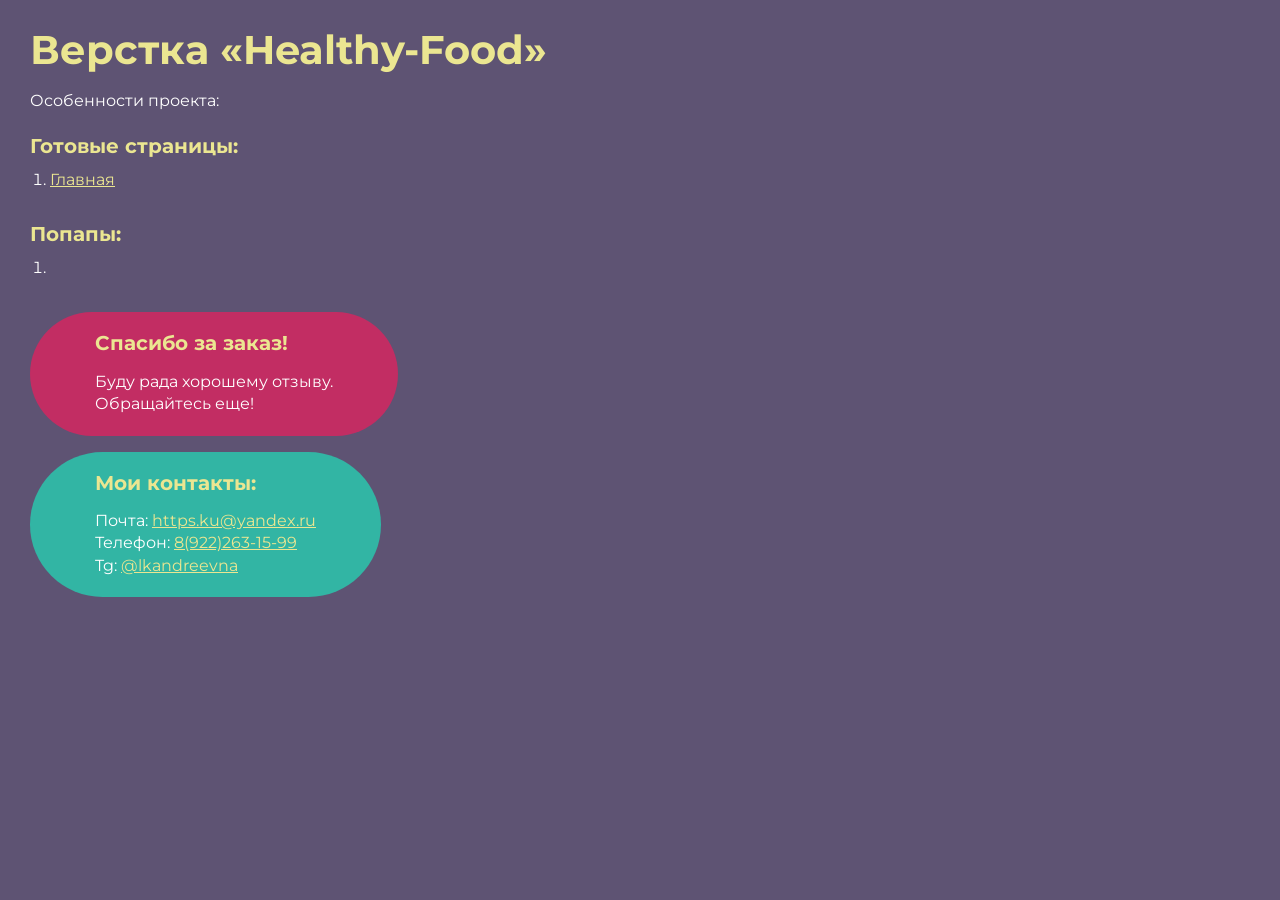
<file: index.html>
<!DOCTYPE html>
<html>

<head>
	<meta charset="UTF-8">
	<meta name="viewport" content="width=device-width, initial-scale=1.0">
	<title>Верстка «Healthy-Food»</title>
</head>


<style>
	@charset "UTF-8";
	@import url("https://fonts.googleapis.com/css?family=Montserrat:regular,700&display=swap");

	*,
	*::before,
	*::after {
		padding: 0px;
		margin: 0px;
		border: 0px;
		box-sizing: border-box;
	}

	html,
	body {
		height: 100%;
		margin: 0;
		padding: 0;
		min-width: 320px;
		width: 100%;
		color: #fff;
		background-color: #5e5373;
	}

	body {
		font-family: Montserrat;
		font-size: 100%;
		line-height: 1;
		font-size: 1rem;
	}

	a {
		text-decoration: underline;
		color: #ebe691
	}

	a:visited {
		text-decoration: underline;
		color: #aaa768;
	}

	a:hover {
		text-decoration: none;
	}

	ul li {
		list-style: none;
	}

	img {
		vertical-align: top;
	}

	.wrapper {
		width: 100%;
		min-height: 100%;
		overflow: hidden;
	}

	.rootpage {
		padding: 30px;
		display: flex;
		flex-direction: column;
		align-items: flex-start;
	}

	@media (max-width: 767px) {
		.rootpage {
			padding: 30px 15px;
		}
	}

	h1 {
		color: #ebe691;
		font-size: 2.5rem;
		margin: 0px 0px 1.25rem 0px;
	}

	@media (max-width: 767px) {
		h1 {
			font-size: 1.85rem;
			margin: 0px 0px 1.25rem 0px;
		}
	}

	h2 {
		color: #ebe691;
		font-size: 1.25rem;
		margin: 0px 0px 1rem 0px;
	}

	@media (max-width: 767px) {
		h2 {
			font-size: 1.125rem;
			margin: 0px 0px 1rem 0px;
		}
	}

	.rootpage__info {
		line-height: 140%;
		margin: 0px 0px 1.5rem 0px;
	}

	.rootpage__list {
		margin: 0px 0px 2.25rem 1.25rem;
	}

	.rootpage__list li:not(:last-child) {
		margin: 0px 0px 15px 0px;
	}

	.rootpage__contacts,
	.rootpage__tnx {
		border-radius: 200px;
		padding: 20px 65px;
		line-height: 140%;
	}

	@media (max-width: 767px) {

		.rootpage__contacts,
		.rootpage__tnx {
			border-radius: 40px;
			padding: 20px;
		}
	}

	.rootpage__contacts {
		background: #32b5a4;

	}

	.rootpage__contacts a {
		color: #ebe691;
	}

	.rootpage__tnx {
		background: #c22d63;
		margin: 0px 0px 1rem 0px;
	}
</style>





<body>
	<div class="rootpage">
		<h1>Верстка «Healthy-Food»</h1>
		<div class="rootpage__info">
			Особенности проекта:
		</div>
		<h2>Готовые страницы:</h2>
		<ol class="rootpage__list">
			<li><a target="_blank" href="home.html">Главная</a></li>
		</ol>
		<h2>Попапы:</h2>
		<ol class="rootpage__list">
			<li><a target="_blank" href="home.html#"></a></li>
		</ol>
		<div class="rootpage__tnx">
			<h2>Спасибо за заказ!</h2>
			<p>Буду рада хорошему отзыву.</p>
			<p>Обращайтесь еще!</p>
		</div>
		<div class="rootpage__contacts">
			<h2>Мои контакты:</h2>
			<p>Почта: <a href="mailto:email@gmail.com">https.ku@yandex.ru</a></p>
			<p>Телефон: <a href="tel:8800800800">8(922)263-15-99</a></p>
			<p>Tg: <a href="">@lkandreevna</a></p>
		</div>
	</div>
</body>

</html>
</file>
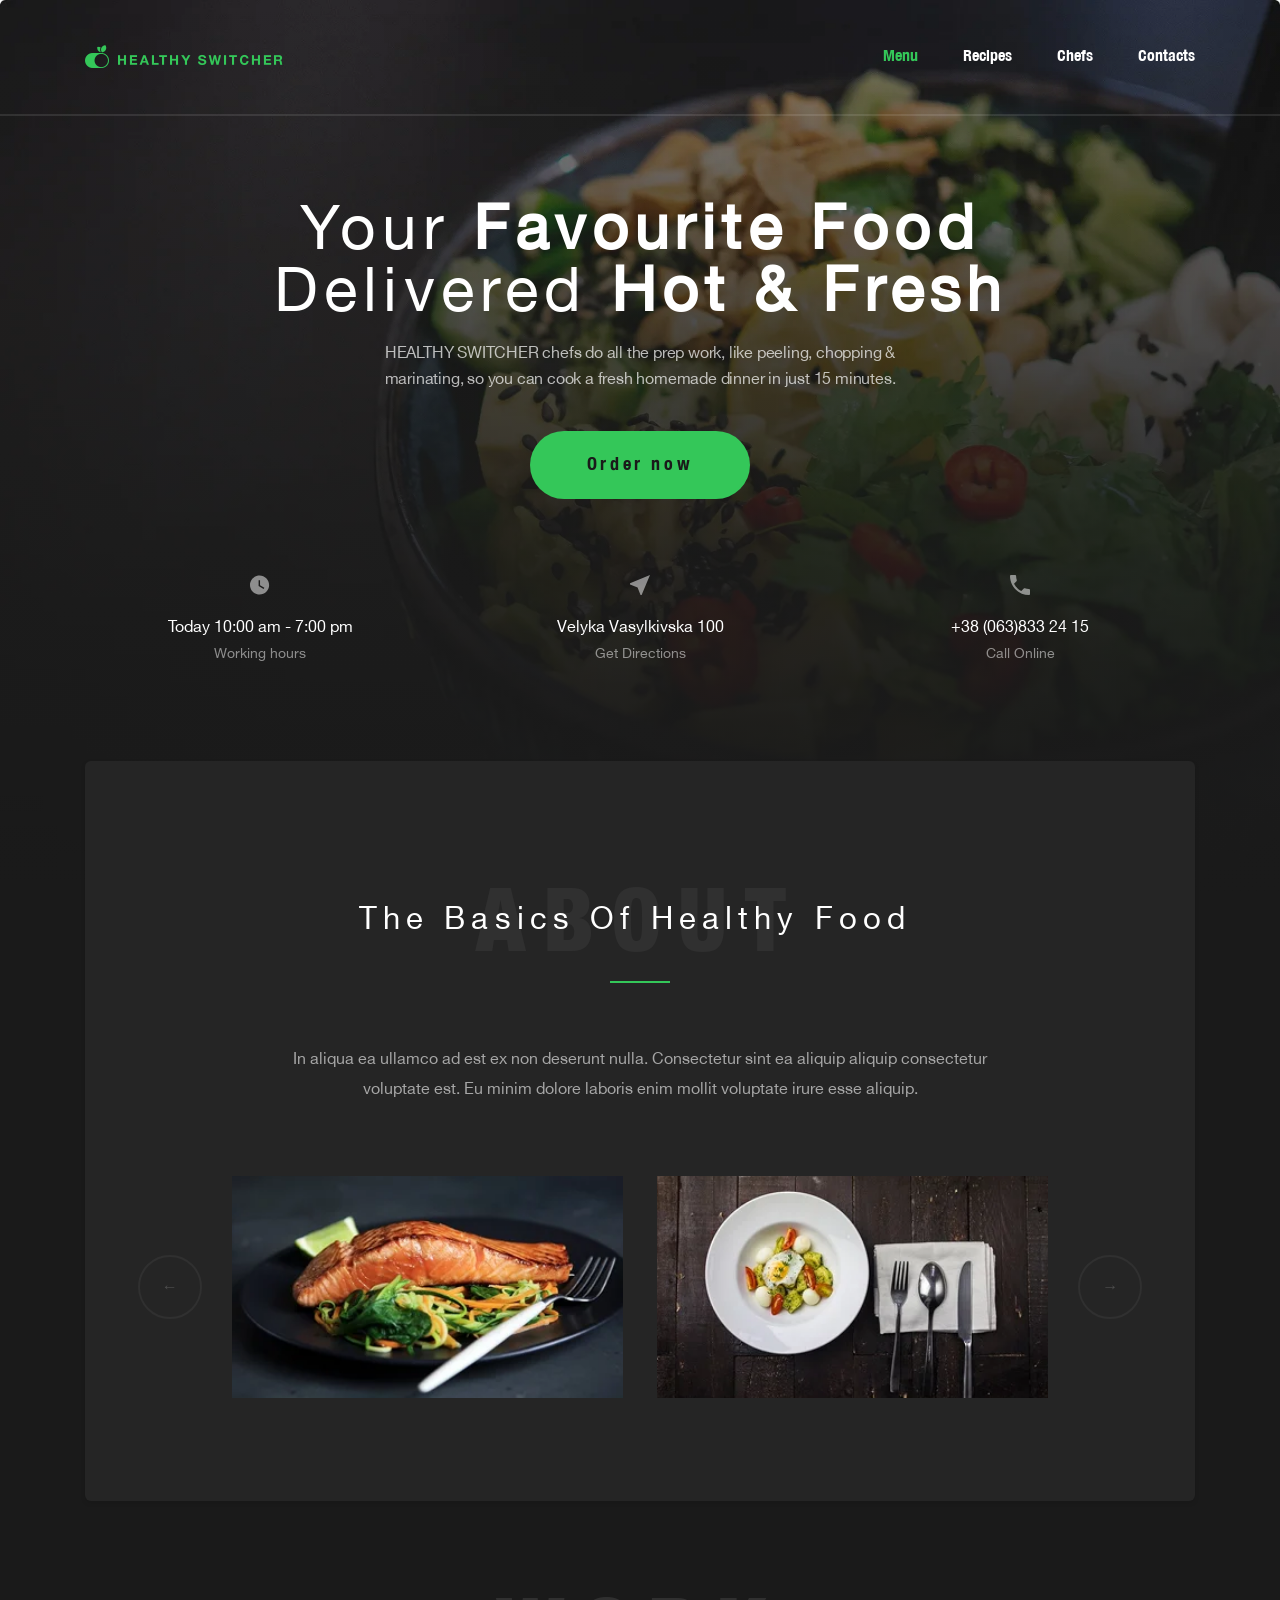
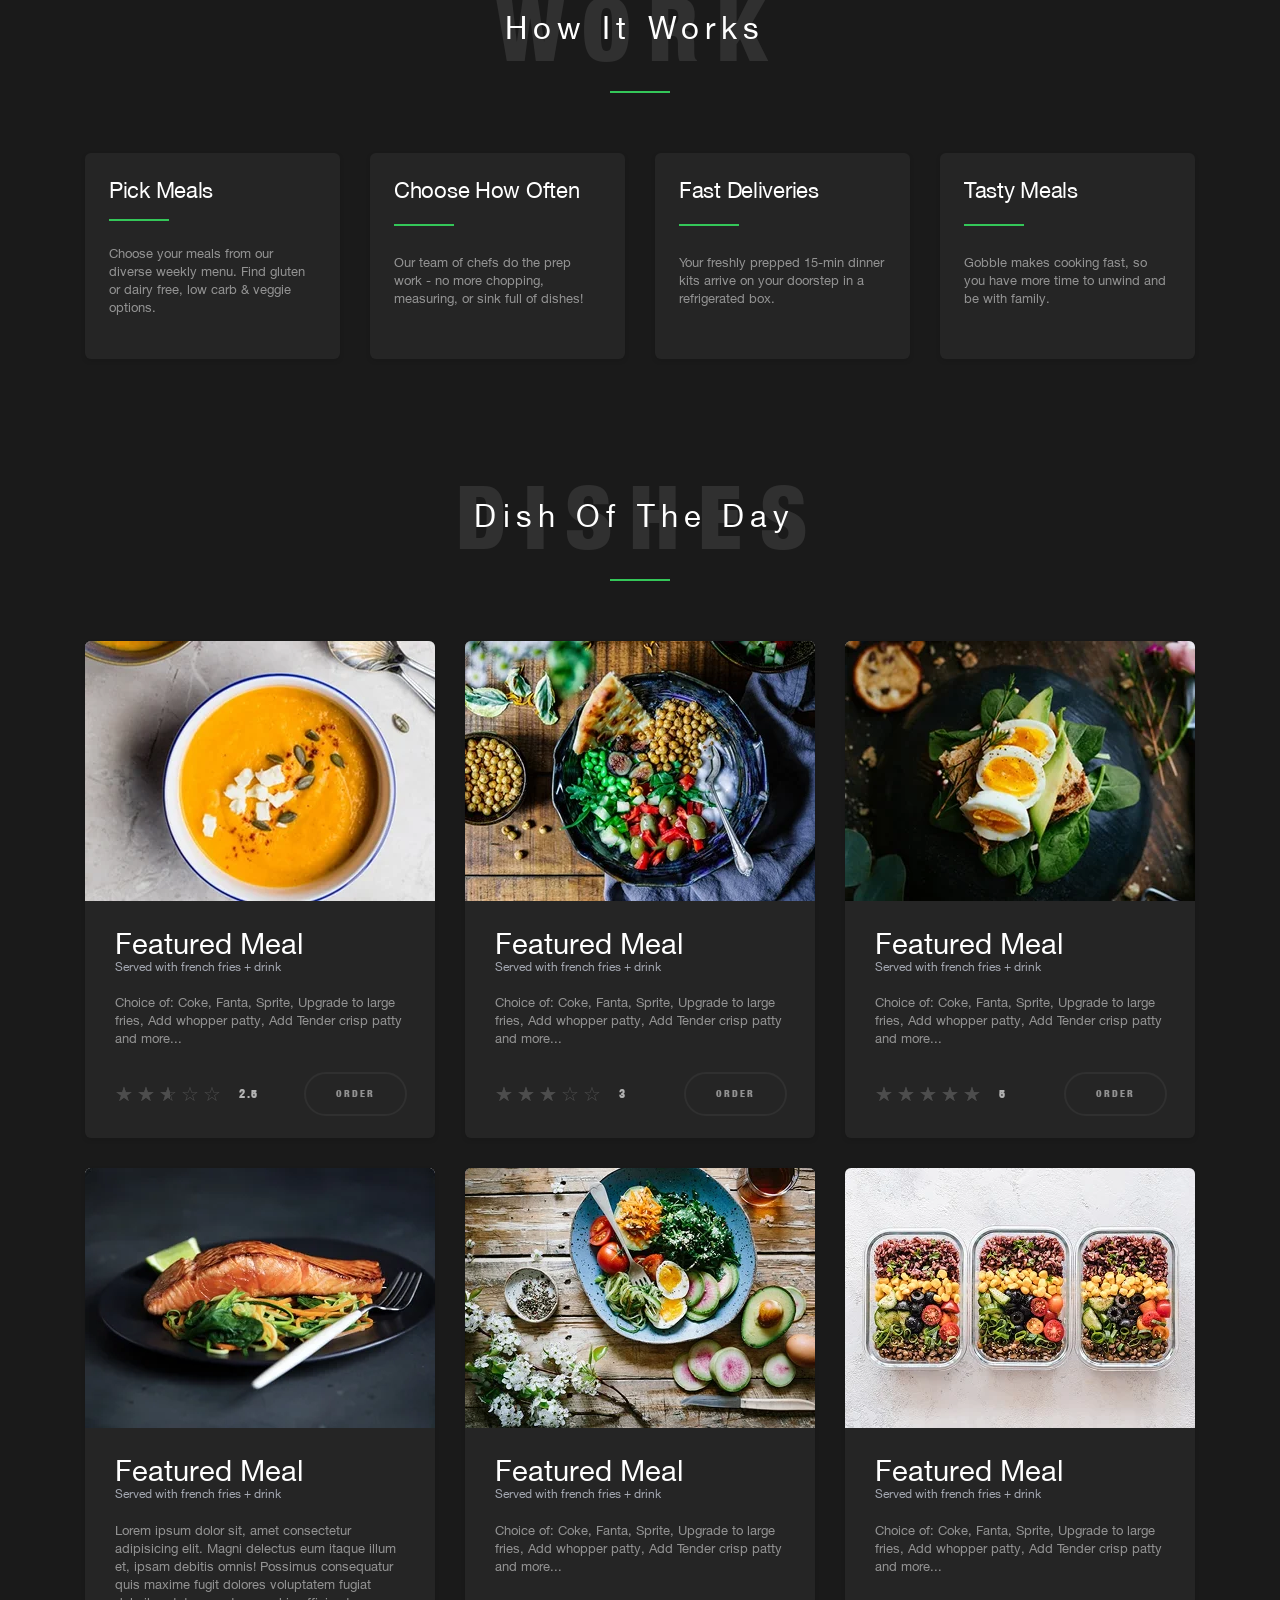
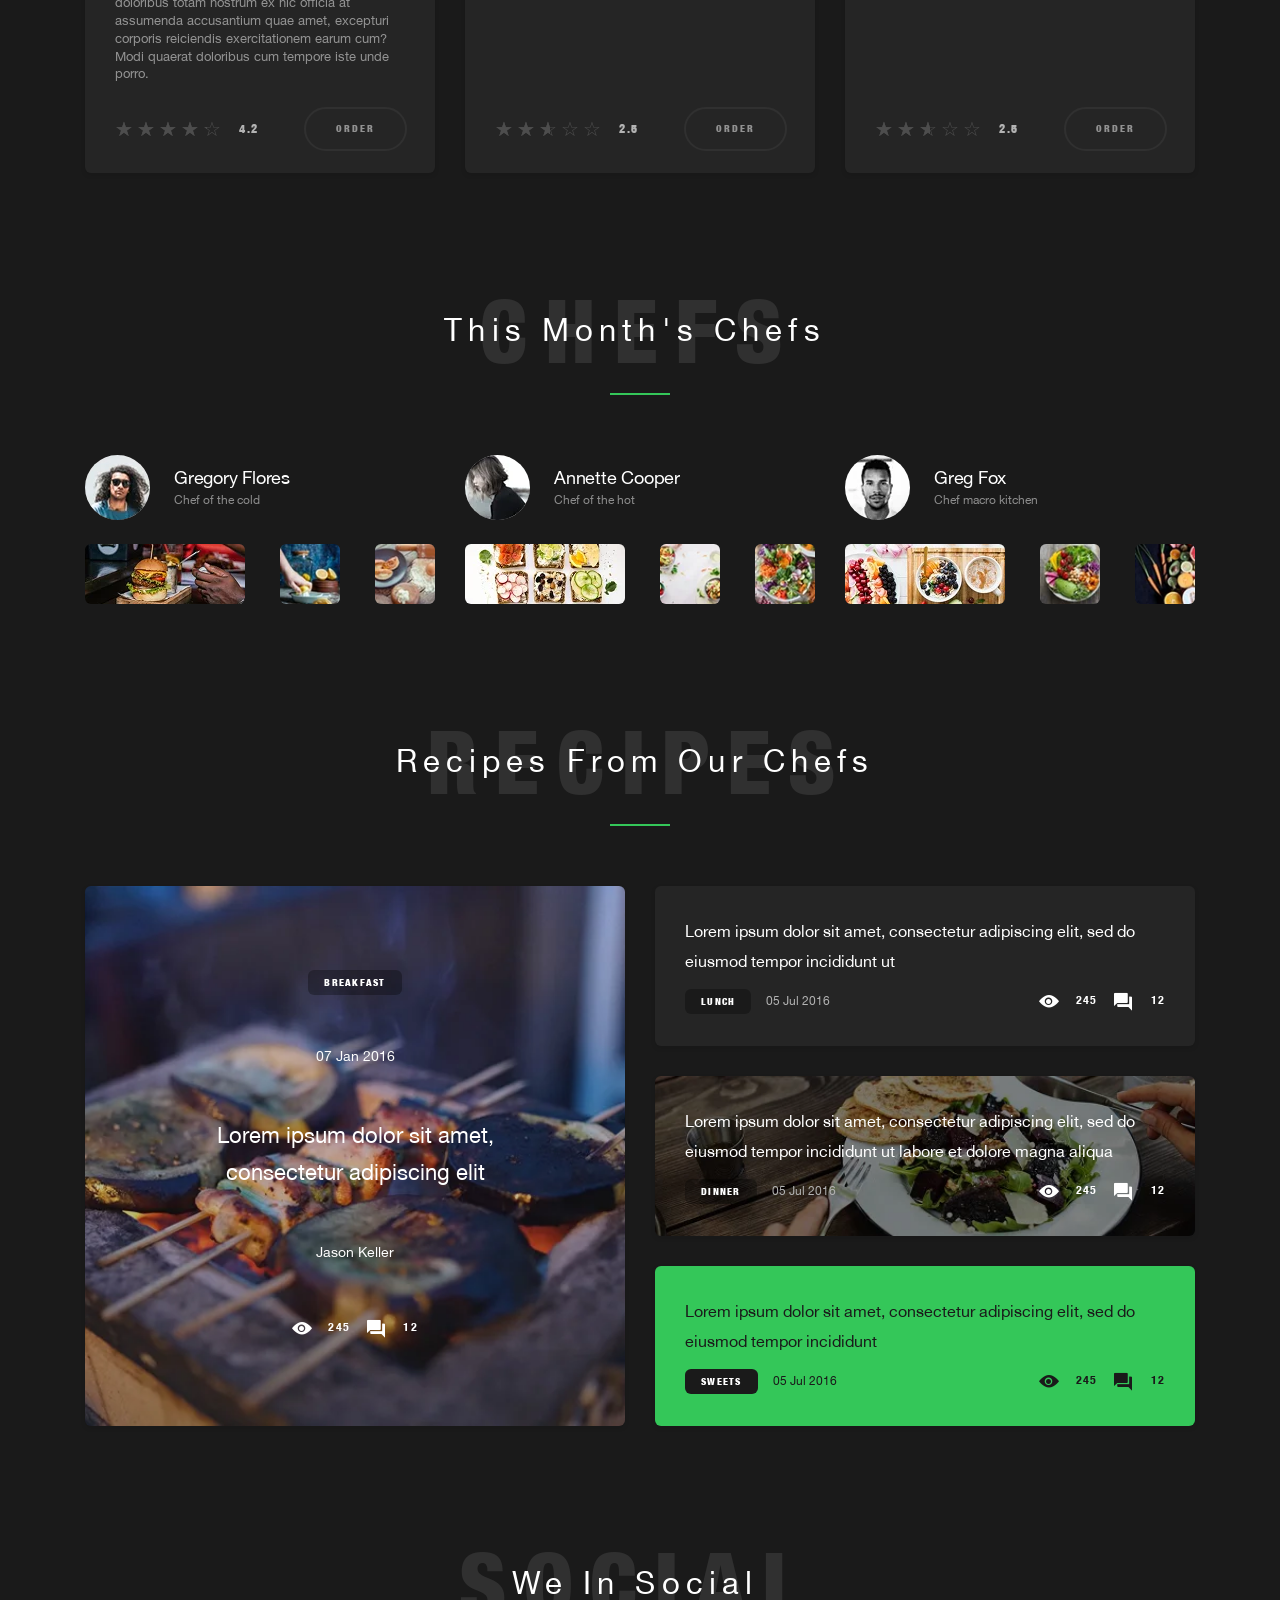
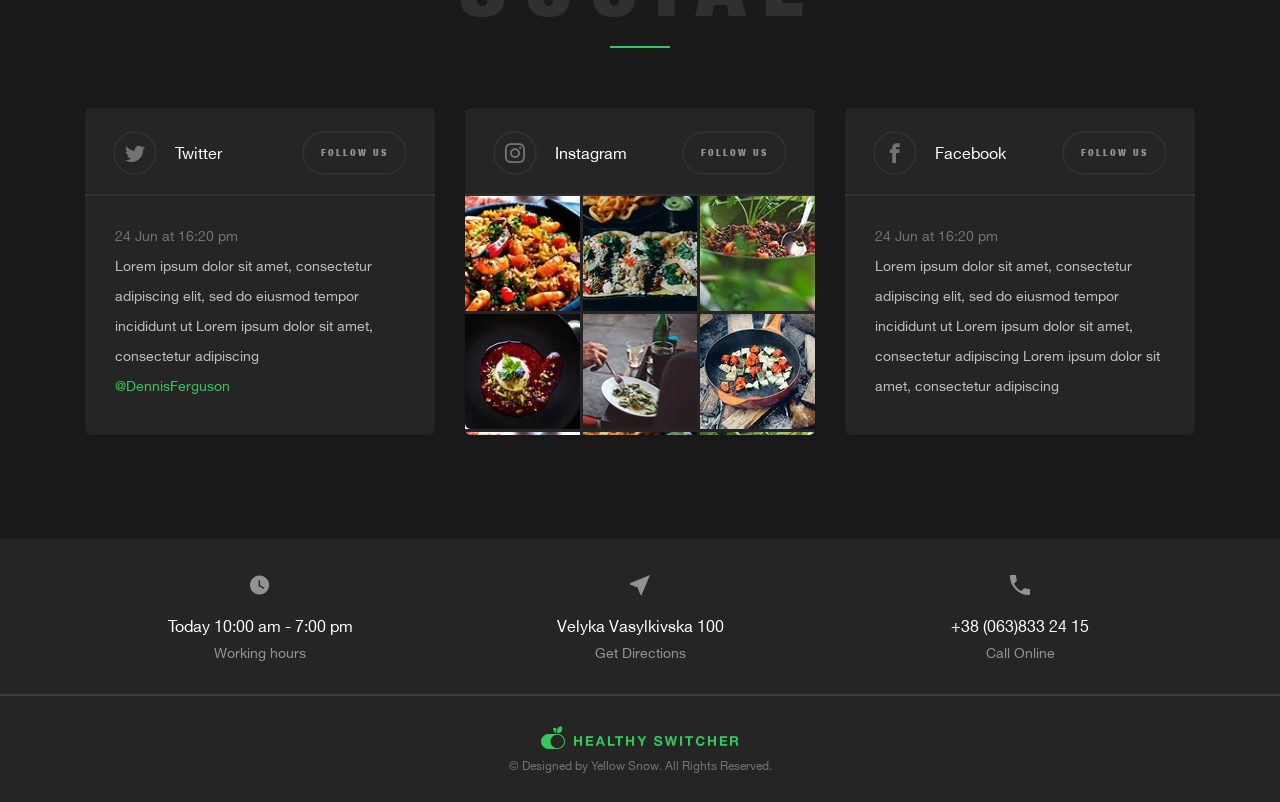
<file: home.html>
<!DOCTYPE html>
<html lang="ru">

<head>
	<title>Healthy Switcher Promo</title>
	<meta charset="UTF-8">
	<meta name="format-detection" content="telephone=no">
	<link rel="stylesheet" href="css/style.min.css?_v=20261028173020">
	<link rel="shortcut icon" href="favicon.ico">
	<!-- <meta name="robots" content="noindex, nofollow"> -->
	<meta name="viewport" content="width=device-width, initial-scale=1.0">
</head>

<body>
	<div class="wrapper">
		<header data-scroll="1" data-scroll-show class="header">
			<div class="header__container">

				<a href="" class="header__logo logo">
					<div class="logo__icon"></div>
					<div class="logo__name"></div>
				</a>

				<nav class="header__nav">
					<ul class="header__items">
						<li class="header__item">
							<a href="" class="header__link header__link_current">Menu</a>
						</li>
						<li class="header__item">
							<a href="" class="header__link">Recipes</a>
						</li>
						<li class="header__item">
							<a href="" class="header__link">Chefs</a>
						</li>
						<li class="header__item">
							<a href="" class="header__link">Contacts</a>
						</li>
					</ul>
				</nav>

				<button class="icon-menu"></button>

			</div>
		</header>



		<main class="mainpage">

			<div data-fullscreen class="mainpage__main main">
				<div class="main__container">
					<div class="main__title">
						Your <span class="main__title_bold">favourite food</span> delivered <span class="main__title_bold">hot & fresh</span>
					</div>
					<div class="main__text">
						HEALTHY SWITCHER chefs do all the prep work, like peeling, chopping & marinating, so you can
						cook a fresh homemade dinner in just 15 minutes.
					</div>
					<a href="" class="main__button"> Order now</a>
					<div class="main__items main-items">

						<div class="main-items__item">
							<div class="main-items__img">
								<img src="img/icon/ic_watch_later.svg?_v=1793187020797" alt="Часики">
							</div>
							<div class="main-items__title">Today 10:00 am - 7:00 pm</div>
							<div class="main-items__sub-title">Working hours</div>
						</div>

						<div class="main-items__item">
							<div class="main-items__img">
								<img src="img/icon/ic_near_me.svg?_v=1793187020797" alt="Локация">
							</div>
							<a href="" class="main-items__title">Velyka Vasylkivska 100</a>
							<div class="main-items__sub-title">Get Directions</div>
						</div>

						<div class="main-items__item">
							<div class="main-items__img">
								<img src="img/icon/ic_call.svg?_v=1793187020797" alt="Звонок">
							</div>
							<a href="" class="main-items__title">+38 (063)833 24 15</a>
							<div class="main-items__sub-title">Call Online</div>
						</div>

					</div>
				</div>
			</div>

			<section class="mainpage__about about">
				<div class="about__container">
					<div class="about__content">
						<div class="about__header block-header">
							<h2 class="block-header__title">The Basics Of Healthy Food</h2>
							<div class="block-header__name">about</div>
						</div>

						<div class="about__block">
							<div class="about__text">
								In aliqua ea ullamco ad est ex non deserunt nulla. Consectetur sint ea
								aliquip aliquip consectetur voluptate est. Eu minim dolore laboris enim mollit voluptate
								irure
								esse aliquip.
							</div>
							<div class="about__slider-body">
								<button class="about__prev">←</button>

								<!-- контейнер Swiper (viewport между стрелками) -->
								<div class="about__viewport body-about-slider swiper">
									<div class="about__wrapper swiper-wrapper">

										<div class="about__slide swiper-slide">
											<div class="about__img-ibg"><picture><source srcset="img/about/01.webp" type="image/webp"><img src="img/about/01.jpg?_v=1793187020797" alt=""></picture></div>
											<div class="about__img-ibg"><picture><source srcset="img/about/02.webp" type="image/webp"><img src="img/about/02.jpg?_v=1793187020797" alt=""></picture></div>
										</div>

										<div class="about__slide swiper-slide">
											<div class="about__img-ibg"><picture><source srcset="img/about/03.webp" type="image/webp"><img src="img/about/03.jpg?_v=1793187020797" alt=""></picture></div>
											<div class="about__img-ibg"><picture><source srcset="img/about/04.webp" type="image/webp"><img src="img/about/04.jpg?_v=1793187020797" alt=""></picture></div>
										</div>

										<div class="about__slide swiper-slide">
											<div class="about__img-ibg"><picture><source srcset="img/about/05.webp" type="image/webp"><img src="img/about/05.jpg?_v=1793187020797" alt=""></picture></div>
											<div class="about__img-ibg"><picture><source srcset="img/about/06.webp" type="image/webp"><img src="img/about/06.jpg?_v=1793187020797" alt=""></picture></div>
										</div>

									</div>
								</div>

								<button class="about__next">→</button>
							</div>


						</div>
					</div>


				</div>
			</section>

			<section class="mainpage__work work">
				<div class="work__container">

					<div class="work__header block-header">
						<h2 class="block-header__title">how it works</h2>
						<div class="block-header__name">work</div>
					</div>


					<div class="work__block">
						<div class="work__item">
							<div class="work__title">
								Pick meals
							</div>
							<div class="work__text">
								Choose your meals from our diverse weekly menu. Find gluten or dairy free, low carb &
								veggie options.
							</div>
						</div>

						<div class="work__item">
							<div class="work__title">
								Choose how often
							</div>
							<div class="work__text">
								Our team of chefs do the prep work - no more chopping, measuring, or sink full of
								dishes!
							</div>
						</div>

						<div class="work__item">
							<div class="work__title">
								fast deliveries
							</div>
							<div class="work__text">
								Your freshly prepped 15-min dinner kits arrive on your doorstep in a refrigerated box.
							</div>
						</div>

						<div class="work__item">
							<div class="work__title">
								tasty meals
							</div>
							<div class="work__text">
								Gobble makes cooking fast, so you have more time to unwind and be with family.
							</div>
						</div>
					</div>
				</div>
			</section>


			<section class="mainpage__dishes dishes">
				<div class="dishes__container">

					<div class="dishes__header block-header">
						<h2 class="block-header__title">Dish Of The Day</h2>
						<div class="block-header__name">dishes</div>
					</div>

					<div class="dishes__block items-dishes">
						<div class="items-dishes__item">
							<div class="items-dishes__img-ibg">
								<picture><source srcset="img/dishes/01.webp" type="image/webp"><img src="img/dishes/01.jpg?_v=1793187020797" alt="Картинка"></picture>
							</div>
							<div class="items-dishes__body">
								<div class="items-dishes__title">Featured Meal</div>
								<div class="items-dishes__sub-title">Served with french fries + drink</div>
								<div class="items-dishes__text">Choice of: Coke, Fanta, Sprite, Upgrade to large fries,
									Add
									whopper patty, Add Tender crisp patty and more...</div>
								<div class="items-dishes__bottom">


									<form class="items-dishes__rating rating rating_set">
										<div class="rating__body">
											<div class="rating__active"></div>
											<div class="rating__items">
												<input type="radio" class="rating__item" value="1" name="rating">
												<input type="radio" class="rating__item" value="2" name="rating">
												<input type="radio" class="rating__item" value="3" name="rating">
												<input type="radio" class="rating__item" value="4" name="rating">
												<input type="radio" class="rating__item" value="5" name="rating">
											</div>
										</div>
										<div class="rating__value">2.5</div>
									</form>


									<a href="" class="items-dishes__button button">order</a>
								</div>
							</div>
						</div>

						<div class="items-dishes__item">
							<div class="items-dishes__img-ibg">
								<picture><source srcset="img/dishes/02.webp" type="image/webp"><img src="img/dishes/02.jpg?_v=1793187020797" alt="Картинка"></picture>
							</div>
							<div class="items-dishes__body">
								<div class="items-dishes__title">Featured Meal</div>
								<div class="items-dishes__sub-title">Served with french fries + drink</div>
								<div class="items-dishes__text">Choice of: Coke, Fanta, Sprite, Upgrade to large fries,
									Add
									whopper patty, Add Tender crisp patty and more...</div>
								<div class="items-dishes__bottom">


									<form class="items-dishes__rating rating rating_set">
										<div class="rating__body">
											<div class="rating__active"></div>
											<div class="rating__items">
												<input type="radio" class="rating__item" value="1" name="rating">
												<input type="radio" class="rating__item" value="2" name="rating">
												<input type="radio" class="rating__item" value="3" name="rating">
												<input type="radio" class="rating__item" value="4" name="rating">
												<input type="radio" class="rating__item" value="5" name="rating">
											</div>
										</div>
										<div class="rating__value">3</div>
									</form>


									<a href="" class="items-dishes__button button">order</a>
								</div>
							</div>
						</div>

						<div class="items-dishes__item">
							<div class="items-dishes__img-ibg">
								<picture><source srcset="img/dishes/03.webp" type="image/webp"><img src="img/dishes/03.jpg?_v=1793187020797" alt="Картинка"></picture>
							</div>
							<div class="items-dishes__body">
								<div class="items-dishes__title">Featured Meal</div>
								<div class="items-dishes__sub-title">Served with french fries + drink</div>
								<div class="items-dishes__text">Choice of: Coke, Fanta, Sprite, Upgrade to large fries,
									Add
									whopper patty, Add Tender crisp patty and more...</div>
								<div class="items-dishes__bottom">


									<form class="items-dishes__rating rating rating_set">
										<div class="rating__body">
											<div class="rating__active"></div>
											<div class="rating__items">
												<input type="radio" class="rating__item" value="1" name="rating">
												<input type="radio" class="rating__item" value="2" name="rating">
												<input type="radio" class="rating__item" value="3" name="rating">
												<input type="radio" class="rating__item" value="4" name="rating">
												<input type="radio" class="rating__item" value="5" name="rating">
											</div>
										</div>
										<div class="rating__value">5</div>
									</form>


									<a href="" class="items-dishes__button button">order</a>
								</div>
							</div>
						</div>

						<div class="items-dishes__item">
							<div class="items-dishes__img-ibg">
								<picture><source srcset="img/dishes/04.webp" type="image/webp"><img src="img/dishes/04.jpg?_v=1793187020797" alt="Картинка"></picture>
							</div>
							<div class="items-dishes__body">
								<div class="items-dishes__title">Featured Meal</div>
								<div class="items-dishes__sub-title">Served with french fries + drink</div>
								<div class="items-dishes__text">Lorem ipsum dolor sit, amet consectetur adipisicing
									elit. Magni delectus eum itaque illum et, ipsam debitis omnis! Possimus consequatur
									quis maxime fugit dolores voluptatem fugiat doloribus totam nostrum ex hic officia
									at assumenda accusantium quae amet, excepturi corporis reiciendis exercitationem
									earum cum? Modi quaerat doloribus cum tempore iste unde porro.</div>
								<div class="items-dishes__bottom">


									<form class="items-dishes__rating rating rating_set">
										<div class="rating__body">
											<div class="rating__active"></div>
											<div class="rating__items">
												<input type="radio" class="rating__item" value="1" name="rating">
												<input type="radio" class="rating__item" value="2" name="rating">
												<input type="radio" class="rating__item" value="3" name="rating">
												<input type="radio" class="rating__item" value="4" name="rating">
												<input type="radio" class="rating__item" value="5" name="rating">
											</div>
										</div>
										<div class="rating__value">4.2</div>
									</form>


									<a href="" class="items-dishes__button button">order</a>
								</div>
							</div>
						</div>

						<div class="items-dishes__item">
							<div class="items-dishes__img-ibg">
								<picture><source srcset="img/dishes/05.webp" type="image/webp"><img src="img/dishes/05.jpg?_v=1793187020797" alt="Картинка"></picture>
							</div>
							<div class="items-dishes__body">
								<div class="items-dishes__title">Featured Meal</div>
								<div class="items-dishes__sub-title">Served with french fries + drink</div>
								<div class="items-dishes__text">Choice of: Coke, Fanta, Sprite, Upgrade to large fries,
									Add
									whopper patty, Add Tender crisp patty and more...</div>
								<div class="items-dishes__bottom">


									<form class="items-dishes__rating rating rating_set">
										<div class="rating__body">
											<div class="rating__active"></div>
											<div class="rating__items">
												<input type="radio" class="rating__item" value="1" name="rating">
												<input type="radio" class="rating__item" value="2" name="rating">
												<input type="radio" class="rating__item" value="3" name="rating">
												<input type="radio" class="rating__item" value="4" name="rating">
												<input type="radio" class="rating__item" value="5" name="rating">
											</div>
										</div>
										<div class="rating__value">2.5</div>
									</form>


									<a href="" class="items-dishes__button button">order</a>
								</div>
							</div>
						</div>

						<div class="items-dishes__item">
							<div class="items-dishes__img-ibg">
								<picture><source srcset="img/dishes/06.webp" type="image/webp"><img src="img/dishes/06.jpg?_v=1793187020797" alt="Картинка"></picture>
							</div>
							<div class="items-dishes__body">
								<div class="items-dishes__title">Featured Meal</div>
								<div class="items-dishes__sub-title">Served with french fries + drink</div>
								<div class="items-dishes__text">Choice of: Coke, Fanta, Sprite, Upgrade to large fries,
									Add
									whopper patty, Add Tender crisp patty and more...</div>
								<div class="items-dishes__bottom">


									<form class="items-dishes__rating rating rating_set">
										<div class="rating__body">
											<div class="rating__active"></div>
											<div class="rating__items">
												<input type="radio" class="rating__item" value="1" name="rating">
												<input type="radio" class="rating__item" value="2" name="rating">
												<input type="radio" class="rating__item" value="3" name="rating">
												<input type="radio" class="rating__item" value="4" name="rating">
												<input type="radio" class="rating__item" value="5" name="rating">
											</div>
										</div>
										<div class="rating__value">2.5</div>
									</form>


									<a href="" class="items-dishes__button button">order</a>
								</div>
							</div>
						</div>
					</div>
				</div>
			</section>

			<section class="mainpage__chefs chefs">
				<div class="chefs__container">

					<div class="chefs__header block-header">
						<h2 class="block-header__title">This month's chefs</h2>
						<div class="block-header__name">chefs</div>
					</div>

					<div class="chefs__block">
						<div class="chefs__chef">
							<div class="chefs__info">
								<div class="chefs__avatar">
									<picture><source srcset="img/chefs/01.webp" type="image/webp"><img src="img/chefs/01.jpg?_v=1793187020797" alt="Аватарка"></picture>
								</div>
								<div class="chefs__head">
									<div class="chefs__name">Gregory Flores</div>
									<div class="chefs__post">Chef of the cold</div>
								</div>
							</div>
							<div class="chefs__gallery">
								<div class="chefs__img-ibg">
									<picture><source srcset="img/chefs/1-1.webp" type="image/webp"><img src="img/chefs/1-1.jpg?_v=1793187020797" alt=""></picture>
								</div>
								<div class="chefs__img-ibg">
									<picture><source srcset="img/chefs/1-2.webp" type="image/webp"><img src="img/chefs/1-2.jpg?_v=1793187020797" alt=""></picture>
								</div>
								<div class="chefs__img-ibg">
									<picture><source srcset="img/chefs/1-3.webp" type="image/webp"><img src="img/chefs/1-3.jpg?_v=1793187020797" alt=""></picture>
								</div>

							</div>
						</div>

						<div class="chefs__chef">
							<div class="chefs__info">
								<div class="chefs__avatar">
									<picture><source srcset="img/chefs/02.webp" type="image/webp"><img src="img/chefs/02.jpg?_v=1793187020797" alt="Аватарка"></picture>
								</div>
								<div class="chefs__head">
									<div class="chefs__name">Annette Cooper</div>
									<div class="chefs__post">Chef of the hot</div>
								</div>
							</div>
							<div class="chefs__gallery">
								<div class="chefs__img-ibg">
									<picture><source srcset="img/chefs/2-1.webp" type="image/webp"><img src="img/chefs/2-1.jpg?_v=1793187020797" alt=""></picture>
								</div>
								<div class="chefs__img-ibg">
									<picture><source srcset="img/chefs/2-2.webp" type="image/webp"><img src="img/chefs/2-2.jpg?_v=1793187020797" alt=""></picture>
								</div>
								<div class="chefs__img-ibg">
									<picture><source srcset="img/chefs/2-3.webp" type="image/webp"><img src="img/chefs/2-3.jpg?_v=1793187020797" alt=""></picture>
								</div>

							</div>
						</div>

						<div class="chefs__chef">
							<div class="chefs__info">
								<div class="chefs__avatar">
									<picture><source srcset="img/chefs/03.webp" type="image/webp"><img src="img/chefs/03.jpg?_v=1793187020797" alt="Аватарка"></picture>
								</div>
								<div class="chefs__head">
									<div class="chefs__name">Greg Fox</div>
									<div class="chefs__post">Сhef macro kitchen</div>
								</div>
							</div>
							<div class="chefs__gallery">
								<div class="chefs__img-ibg">
									<picture><source srcset="img/chefs/3-1.webp" type="image/webp"><img src="img/chefs/3-1.jpg?_v=1793187020797" alt=""></picture>
								</div>
								<div class="chefs__img-ibg">
									<picture><source srcset="img/chefs/3-2.webp" type="image/webp"><img src="img/chefs/3-2.jpg?_v=1793187020797" alt=""></picture>
								</div>
								<div class="chefs__img-ibg">
									<picture><source srcset="img/chefs/3-3.webp" type="image/webp"><img src="img/chefs/3-3.jpg?_v=1793187020797" alt=""></picture>
								</div>

							</div>
						</div>
					</div>
				</div>
			</section>


			<section class="mainpage__recipes recipes">
				<div class="recipes__container">

					<div class="recipes__header block-header">
						<h2 class="block-header__title">Recipes From Our Chefs</h2>
						<div class="block-header__name">recipes</div>
					</div>

					<div class="recipes__block block-recipes">
						<div class="block-recipes__column">
							<div class="block-recipes__card block-recipes__card_bc-img block-recipes__card_big">
								<div class="block-recipes__name">breakfast</div>
								<div class="block-recipes__date">07 Jan 2016</div>
								<div class="block-recipes__text">
									Lorem ipsum dolor sit amet, consectetur adipiscing elit
								</div>
								<div class="block-recipes__author">Jason Keller</div>
								<div class="block-recipes__item">
									<div class="block-recipes__eye">245</div>
									<div class="block-recipes__answer">12</div>
								</div>
							</div>
						</div>
						<div class="block-recipes__column">
							<div class="block-recipes__cards">
								<div class="block-recipes__card">
									<div class="block-recipes__text">
										Lorem ipsum dolor sit amet, consectetur adipiscing
										elit, sed do eiusmod tempor incididunt ut
									</div>
									<div class="block-recipes__items">
										<div class="block-recipes__item">
											<div class="block-recipes__name">lunch</div>
											<div class="block-recipes__date">05 Jul 2016</div>
										</div>
										<div class="block-recipes__item">
											<div class="block-recipes__eye">245</div>
											<div class="block-recipes__answer">12</div>
										</div>
									</div>
								</div>

								<div class="block-recipes__card block-recipes__card_bc-img">
									<div class="block-recipes__text">
										Lorem ipsum dolor sit amet, consectetur adipiscing elit, sed do eiusmod tempor
										incididunt ut labore et dolore magna aliqua
									</div>
									<div class="block-recipes__items">
										<div class="block-recipes__item">
											<div class="block-recipes__name">dinner</div>
											<div class="block-recipes__date">05 Jul 2016</div>
										</div>
										<div class="block-recipes__item">
											<div class="block-recipes__eye">245</div>
											<div class="block-recipes__answer">12</div>
										</div>
									</div>
								</div>

								<div class="block-recipes__card">
									<div class="block-recipes__text">
										Lorem ipsum dolor sit amet, consectetur adipiscing elit, sed do eiusmod tempor
										incididunt
									</div>
									<div class="block-recipes__items">
										<div class="block-recipes__item">
											<div class="block-recipes__name">sweets</div>
											<div class="block-recipes__date">05 Jul 2016</div>
										</div>
										<div class="block-recipes__item">
											<div class="block-recipes__eye">245</div>
											<div class="block-recipes__answer">12</div>
										</div>
									</div>
								</div>
							</div>
						</div>
					</div>
				</div>
			</section>

			<section class="mainpage__social social">
				<div class="social__container">

					<div class="social__header block-header">
						<h2 class="block-header__title">We in Social</h2>
						<div class="block-header__name">social</div>
					</div>

					<div class="social__block">
						<div class="social__item">
							<div class="social__head">
								<div class="social__name">Twitter</div>
								<a href="" class="social__button button">follow us</a>
							</div>
							<div class="social__info">
								<div class="social__date">24 Jun at 16:20 pm</div>
								<div class="social__text">
									Lorem ipsum dolor sit amet, consectetur adipiscing elit, sed do
									eiusmod tempor incididunt ut Lorem ipsum dolor sit amet, consectetur adipiscing
								</div>
								<a href="" class="social__nick">@DennisFerguson</a>
							</div>
						</div>

						<div class="social__item">
							<div class="social__head">
								<div class="social__name">Instagram</div>
								<a href="" class="social__button button">follow us</a>
							</div>
							<div class="social__gallery">
								<div class="social__img-ibg">
									<picture><source srcset="img/social/01.webp" type="image/webp"><img src="img/social/01.jpg?_v=1793187020797" alt=""></picture>
								</div>
								<div class="social__img-ibg">
									<picture><source srcset="img/social/02.webp" type="image/webp"><img src="img/social/02.jpg?_v=1793187020797" alt=""></picture>
								</div>
								<div class="social__img-ibg">
									<picture><source srcset="img/social/03.webp" type="image/webp"><img src="img/social/03.jpg?_v=1793187020797" alt=""></picture>
								</div>
								<div class="social__img-ibg">
									<picture><source srcset="img/social/04.webp" type="image/webp"><img src="img/social/04.jpg?_v=1793187020797" alt=""></picture>
								</div>
								<div class="social__img-ibg">
									<picture><source srcset="img/social/05.webp" type="image/webp"><img src="img/social/05.jpg?_v=1793187020797" alt=""></picture>
								</div>
								<div class="social__img-ibg">
									<picture><source srcset="img/social/06.webp" type="image/webp"><img src="img/social/06.jpg?_v=1793187020797" alt=""></picture>
								</div>
								<div class="social__img-ibg">
									<picture><source srcset="img/social/01.webp" type="image/webp"><img src="img/social/01.jpg?_v=1793187020797" alt=""></picture>
								</div>
								<div class="social__img-ibg">
									<picture><source srcset="img/social/02.webp" type="image/webp"><img src="img/social/02.jpg?_v=1793187020797" alt=""></picture>
								</div>
								<div class="social__img-ibg">
									<picture><source srcset="img/social/03.webp" type="image/webp"><img src="img/social/03.jpg?_v=1793187020797" alt=""></picture>
								</div>
							</div>
						</div>

						<div class="social__item">
							<div class="social__head">
								<div class="social__name">Facebook</div>
								<a href="" class="social__button button">follow us</a>
							</div>
							<div class="social__info">
								<div class="social__date">24 Jun at 16:20 pm</div>
								<div class="social__text">
									Lorem ipsum dolor sit amet, consectetur adipiscing elit, sed do eiusmod tempor
									incididunt ut Lorem ipsum dolor sit amet, consectetur adipiscing Lorem ipsum dolor
									sit amet, consectetur adipiscing
								</div>
							</div>
						</div>
					</div>
				</div>
			</section>

		</main>

		<footer class="footer">
			<div class="footer__container">
				<div class="footer__items main-items">

					<div class="main-items__item">
						<div class="main-items__img">
							<img src="img/icon/ic_watch_later.svg?_v=1793187020797" alt="Часики">
						</div>
						<div class="main-items__title">Today 10:00 am - 7:00 pm</div>
						<div class="main-items__sub-title">Working hours</div>
					</div>

					<div class="main-items__item">
						<div class="main-items__img">
							<img src="img/icon/ic_near_me.svg?_v=1793187020797" alt="Локация">
						</div>
						<a href="" class="main-items__title">Velyka Vasylkivska 100</a>
						<div class="main-items__sub-title">Get Directions</div>
					</div>

					<div class="main-items__item">
						<div class="main-items__img">
							<img src="img/icon/ic_call.svg?_v=1793187020797" alt="Звонок">
						</div>
						<a href="" class="main-items__title">+38 (063)833 24 15</a>
						<div class="main-items__sub-title">Call Online</div>
					</div>

				</div>

				<div class="footer__bottom">
					<a href="" class="footer__logo logo">
						<div class="logo__icon"></div>
						<div class="logo__name"></div>
					</a>
					<div class="footer__text">
						© Designed by Yellow Snow. All Rights Reserved.
					</div>
				</div>
			</div>
		</footer>
	</div>
	<!-- <div class="hystmodal" id="myPopup" aria-hidden="true">
	<div class="hystmodal__wrap">
		<div class="hystmodal__window" role="dialog" aria-modal="true">
			<button data-hystclose class="hystmodal__close">Закрыть</button>
		</div>
	</div>
</div>
<div class="hystmodal" id="massageName" aria-hidden="true">
	<div class="hystmodal__wrap">
		<div class="hystmodal__window" role="dialog" aria-modal="true">
			<button data-hystclose class="hystmodal__close">Закрыть</button>
			Сообщение
		</div>
	</div>
</div>
 -->
	<script src="js/app.min.js?_v=20261028173020"></script>
</body>

</html>
</file>
<file: css/style.min.css>
@import url(https://fonts.googleapis.com/css?family=Open+Sans:regular,600,italic&display=swap);@font-face{font-family:"Helvetica Neue Cond Bold";font-display:swap;src:url("../fonts/Helvetica Neue Cond Bold.woff2") format("woff2"),url("../fonts/Helvetica Neue Cond Bold.woff") format("woff");font-weight:400;font-style:normal}@font-face{font-family:"Helvetica Neue Cond";font-display:swap;src:url("../fonts/Helvetica Neue Cond.woff2") format("woff2"),url("../fonts/Helvetica Neue Cond.woff") format("woff");font-weight:400;font-style:normal}@font-face{font-family:"Helvetica Neue Condensed Black";font-display:swap;src:url("../fonts/Helvetica Neue Condensed Black.woff2") format("woff2"),url("../fonts/Helvetica Neue Condensed Black.woff") format("woff");font-weight:400;font-style:normal}@font-face{font-family:helveticaneuelt_roman;font-display:swap;src:url(../fonts/helveticaneuelt_roman.woff2) format("woff2"),url(../fonts/helveticaneuelt_roman.woff) format("woff");font-weight:400;font-style:normal}@font-face{font-family:icons;font-display:swap;src:url(../fonts/icons.woff2) format("woff2"),url(../fonts/icons.woff) format("woff");font-weight:400;font-style:normal}.block-recipes__answer::before,.block-recipes__eye::before,.logo__icon::before,.logo__name::before,.social__name::before,[class*=_icon-]:before{font-family:icons;font-style:normal;font-weight:400;font-variant:normal;text-transform:none;line-height:1;-webkit-font-smoothing:antialiased;-moz-osx-font-smoothing:grayscale}[class*=_icon-]:before{display:block}._icon-mail-forward:before{content:""}._icon-eye:before{content:""}._icon-facebook:before{content:""}._icon-instagram:before{content:""}._icon-twitter:before{content:""}._icon-question-answer:before{content:""}._icon-logo-name:before{content:""}._icon-question-answer:before{content:""}._icon-share:before{content:""}._icon-logo-name:before{content:""}._icon-logo:before{content:""}*{padding:0;margin:0;border:0}*,:after,:before{-webkit-box-sizing:border-box;box-sizing:border-box}a:active,a:focus{outline:0}body,html{height:100%;min-width:320px}body{line-height:1;font-family:helveticaneuelt_roman,sans-serif;font-size:1rem;-ms-text-size-adjust:100%;-moz-text-size-adjust:100%;-webkit-text-size-adjust:100%;-webkit-font-smoothing:antialiased}button,input,textarea{font-family:helveticaneuelt_roman,sans-serif;font-size:inherit}button{cursor:pointer;color:inherit;background-color:inherit}a{color:inherit}a:link,a:visited{text-decoration:none}a:hover{text-decoration:none}ul li{list-style:none}img{vertical-align:top}h1,h2,h3,h4,h5,h6{font-weight:inherit;font-size:inherit}body{color:#fff;background-color:#1a1a1a}.lock body{overflow:hidden;-ms-touch-action:none;touch-action:none}.wrapper{min-height:100%;display:-webkit-box;display:-ms-flexbox;display:flex;-webkit-box-orient:vertical;-webkit-box-direction:normal;-ms-flex-direction:column;flex-direction:column;overflow:hidden}.wrapper>main{position:relative;z-index:2;-webkit-box-flex:1;-ms-flex:1 1 auto;flex:1 1 auto}.wrapper>*{min-width:0}[class*=__container]{max-width:69.375rem;-webkit-box-sizing:content-box;box-sizing:content-box;margin:0 auto;padding:0 .9375rem}[class*=__container_wide]{max-width:105rem}.button{font-size:.625rem;line-height:4;letter-spacing:.2em;padding:0 1.875rem;text-transform:uppercase;color:rgba(255,255,255,.5);outline:2px solid #303030;border-radius:30px;-webkit-transition:all .3s ease 0s;transition:all .3s ease 0s}.button:hover{color:#252525;background-color:#34c759;outline:2px solid transparent}.rating{display:-webkit-box;display:-ms-flexbox;display:flex;-webkit-box-align:end;-ms-flex-align:end;align-items:flex-end;font-size:20px;line-height:1;letter-spacing:.2em;-webkit-transition:opacity .3s ease 0s;transition:opacity .3s ease 0s;max-height:20px;-webkit-box-align:center;-ms-flex-align:center;align-items:center}.rating.rating_sending{opacity:.2}.rating.rating_set .rating__active,.rating.rating_set .rating__item{cursor:pointer}.rating__body{position:relative}.rating__body::before{content:"☆☆☆☆☆";display:block;-webkit-transition:color .2s ease 0s;transition:color .2s ease 0s;color:#4d4d4d}.rating__active{position:absolute;width:0%;height:100%;top:0;left:0;overflow:hidden}.rating__active::before{content:"★★★★★";position:absolute;width:100%;height:100%;top:0;left:0;-webkit-transition:color .2s ease 0s;transition:color .2s ease 0s;color:#4d4d4d}.rating__items{display:-webkit-box;display:-ms-flexbox;display:flex;position:absolute;width:100%;height:100%;top:0;left:0}.rating__item{-webkit-box-flex:0;-ms-flex:0 0 20%;flex:0 0 20%;height:100%;opacity:0}.rating__value{letter-spacing:1.5px;font-size:.75rem;color:#b3b3b3;padding:0 0 0 14px}.qs-datepicker-container{margin:5px;font-size:1rem;font-family:sans-serif;color:#000;position:absolute;width:15.625em;display:-webkit-box;display:-ms-flexbox;display:flex;-webkit-box-orient:vertical;-webkit-box-direction:normal;-ms-flex-direction:column;flex-direction:column;z-index:9001;-webkit-user-select:none;-moz-user-select:none;-ms-user-select:none;user-select:none;overflow:hidden;background:#000;-webkit-box-shadow:0 1.25em 1.25em -.9375em rgba(0,0,0,.3);box-shadow:0 1.25em 1.25em -.9375em rgba(0,0,0,.3);border-right:1px solid #fff;border-left:1px solid #f1ad70;padding:5px}.qs-datepicker-container:after,.qs-datepicker-container:before{content:"";width:100%;height:2px;left:0;z-index:2;position:absolute;background-image:-webkit-gradient(linear,left top,right top,from(#f1ad70),to(#fffdf2));background-image:linear-gradient(to right,#f1ad70 0,#fffdf2 100%)}.qs-datepicker-container:before{top:0}.qs-datepicker-container:after{bottom:0}.qs-datepicker-container *{-webkit-box-sizing:border-box;box-sizing:border-box}.qs-datepicker-container.qs-centered{position:fixed;top:50%;left:50%;-webkit-transform:translate(-50%,-50%);-ms-transform:translate(-50%,-50%);transform:translate(-50%,-50%)}.qs-datepicker-container.qs-hidden{display:none}.qs-datepicker .qs-overlay{position:absolute;top:0;left:0;background:rgba(0,0,0,.75);color:#fff;width:100%;height:100%;padding:.5em;z-index:1;opacity:1;-webkit-transition:opacity .3s;transition:opacity .3s;display:-webkit-box;display:-ms-flexbox;display:flex;-webkit-box-orient:vertical;-webkit-box-direction:normal;-ms-flex-direction:column;flex-direction:column}.qs-datepicker .qs-overlay.qs-hidden{opacity:0;z-index:-1}.qs-datepicker .qs-overlay .qs-overlay-year{background:rgba(0,0,0,0);border:none;border-bottom:1px solid #fff;border-radius:0;color:#fff;font-size:.875em;padding:.25em 0;width:80%;text-align:center;margin:0 auto;display:block}.qs-datepicker .qs-overlay .qs-overlay-year::-webkit-inner-spin-button{-webkit-appearance:none}.qs-datepicker .qs-overlay .qs-close{padding:.5em;cursor:pointer;position:absolute;top:0;right:0}.qs-datepicker .qs-overlay .qs-submit{border:1px solid #fff;border-radius:.26392em;padding:.5em;margin:0 auto auto;cursor:pointer;background:hsla(0,0%,50.2%,.4)}.qs-datepicker .qs-overlay .qs-submit.qs-disabled{color:gray;border-color:gray;cursor:not-allowed}.qs-datepicker .qs-overlay .qs-overlay-month-container{display:-webkit-box;display:-ms-flexbox;display:flex;-ms-flex-wrap:wrap;flex-wrap:wrap;-webkit-box-flex:1;-ms-flex-positive:1;flex-grow:1}.qs-datepicker .qs-overlay .qs-overlay-month{display:-webkit-box;display:-ms-flexbox;display:flex;-webkit-box-pack:center;-ms-flex-pack:center;justify-content:center;-webkit-box-align:center;-ms-flex-align:center;align-items:center;width:33.33333%;cursor:pointer;opacity:.5;-webkit-transition:opacity .15s;transition:opacity .15s}.qs-datepicker .qs-overlay .qs-overlay-month.active,.qs-datepicker .qs-overlay .qs-overlay-month:hover{opacity:1}.qs-datepicker .qs-controls{width:100%;display:-webkit-box;display:-ms-flexbox;display:flex;-webkit-box-pack:justify;-ms-flex-pack:justify;justify-content:space-between;-webkit-box-align:center;-ms-flex-align:center;align-items:center;-webkit-box-flex:1;-ms-flex-positive:1;flex-grow:1;-ms-flex-negative:0;flex-shrink:0;background:#000;color:#fff;-webkit-filter:blur(0);filter:blur(0);-webkit-transition:-webkit-filter .3s;transition:-webkit-filter .3s;transition:filter .3s;transition:filter .3s,-webkit-filter .3s;transition:filter .3s,-webkit-filter .3s}.qs-datepicker .qs-controls.qs-blur{-webkit-filter:blur(5px);filter:blur(5px)}.qs-datepicker .qs-arrow{height:1.5625em;width:1.5625em;position:relative;cursor:pointer;border-radius:.26392em;-webkit-transition:background .15s;transition:background .15s}.qs-datepicker .qs-arrow:hover{background:rgba(0,0,0,.1)}.qs-datepicker .qs-arrow:hover.qs-left:after{border-right-color:#000}.qs-datepicker .qs-arrow:hover.qs-right:after{border-left-color:#000}.qs-datepicker .qs-arrow:after{content:"";border:.39062em solid transparent;position:absolute;top:50%;-webkit-transition:border .2s;transition:border .2s}.qs-datepicker .qs-arrow.qs-left:after{border-right-color:gray;right:50%;-webkit-transform:translate(25%,-50%);-ms-transform:translate(25%,-50%);transform:translate(25%,-50%)}.qs-datepicker .qs-arrow.qs-right:after{border-left-color:gray;left:50%;-webkit-transform:translate(-25%,-50%);-ms-transform:translate(-25%,-50%);transform:translate(-25%,-50%)}.qs-datepicker .qs-month-year{font-weight:700;-webkit-transition:border .2s;transition:border .2s;border-bottom:1px solid transparent;cursor:pointer}.qs-datepicker .qs-month-year:hover{border-bottom:1px solid gray}.qs-datepicker .qs-month-year:active:focus,.qs-datepicker .qs-month-year:focus{outline:0}.qs-datepicker .qs-month{padding-right:.5ex}.qs-datepicker .qs-year{padding-left:.5ex}.qs-datepicker .qs-squares{display:-webkit-box;display:-ms-flexbox;display:flex;color:#fff;-ms-flex-wrap:wrap;flex-wrap:wrap;padding:.3125em;-webkit-filter:blur(0);filter:blur(0);-webkit-transition:-webkit-filter .3s;transition:-webkit-filter .3s;transition:filter .3s;transition:filter .3s,-webkit-filter .3s;transition:filter .3s,-webkit-filter .3s}.qs-datepicker .qs-squares.qs-blur{-webkit-filter:blur(5px);filter:blur(5px)}.qs-datepicker .qs-square{width:14.28571%;height:1.5625em;display:-webkit-box;display:-ms-flexbox;display:flex;-webkit-box-align:center;-ms-flex-align:center;align-items:center;-webkit-box-pack:center;-ms-flex-pack:center;justify-content:center;cursor:pointer;-webkit-transition:background .1s;transition:background .1s;border-radius:.26392em}.qs-datepicker .qs-square.qs-current{font-weight:700}.qs-datepicker .qs-square.qs-current span{text-decoration:underline}.qs-datepicker .qs-square.qs-active{background:#fff;color:#000}.qs-datepicker .qs-square.qs-range-date-start:not(.qs-range-date-6){border-top-right-radius:0;border-bottom-right-radius:0}.qs-datepicker .qs-square.qs-range-date-middle{background:#d4ebf2}.qs-datepicker .qs-square.qs-range-date-middle:not(.qs-range-date-0):not(.qs-range-date-6){border-radius:0}.qs-datepicker .qs-square.qs-range-date-middle.qs-range-date-0{border-top-right-radius:0;border-bottom-right-radius:0}.qs-datepicker .qs-square.qs-range-date-end:not(.qs-range-date-0),.qs-datepicker .qs-square.qs-range-date-middle.qs-range-date-6{border-top-left-radius:0;border-bottom-left-radius:0}.qs-datepicker .qs-square.qs-disabled span{opacity:.2}.qs-datepicker .qs-square.qs-empty{cursor:default}.qs-datepicker .qs-square.qs-disabled{cursor:not-allowed}.qs-datepicker .qs-square.qs-day{cursor:default;font-weight:700;color:gray}.qs-datepicker .qs-square:not(.qs-empty):not(.qs-disabled):not(.qs-day):not(.qs-active):hover{background:orange}.qs-datepicker .qs-event{position:relative}.qs-datepicker .qs-event:after{content:"";position:absolute;width:.46875em;height:.46875em;border-radius:50%;background:#07f;bottom:0;right:0}.qs-datepicker .qs-event.qs-disabled:after,.qs-datepicker .qs-event.qs-empty:after{background:#cce4ff}[data-fullscreen]{min-height:100vh}.touch [data-fullscreen]{min-height:calc(var(--vh,1vh)*100)}[class*=-ibg]{position:relative}[class*=-ibg] img{position:absolute;width:100%;height:100%;top:0;left:0;-o-object-fit:cover;object-fit:cover}[class*=-ibg_contain] img{-o-object-fit:contain;object-fit:contain}.block-header__name,.block-recipes__name,.button,.rating__value{font-family:"Helvetica Neue Condensed Black"}.block-recipes__answer,.block-recipes__eye,.header__nav,.main__button{font-family:"Helvetica Neue Cond Bold"}.block-header{text-align:center;position:relative;display:-ms-grid;display:grid;justify-items:center}.block-header::after{content:"";height:2px;position:absolute;background:#34c759;width:3.75rem;bottom:1px;-webkit-transition:width .2s ease 0s;transition:width .2s ease 0s}.block-header:hover::after{width:15rem}.block-header__title{position:absolute;top:50%;left:50%;-webkit-transform:translate(-50%,-50%);-ms-transform:translate(-50%,-50%);transform:translate(-50%,-50%);width:100%;margin:0 0 0 -5px;font-family:helveticaneuelt_roman;text-transform:capitalize;color:#fff}.block-header__title{letter-spacing:.2em;line-height:2.5}.block-header__name{text-transform:uppercase;color:#303030}.block-header__name{letter-spacing:.2em;line-height:1.5}[class*=__block]{padding:30px 0}.header{outline:2px solid rgba(255,255,255,.1);position:fixed;top:0;left:0;z-index:50;width:100%;-webkit-transition:all .3s ease 0s;transition:all .3s ease 0s}.header._header-scroll{background-color:#1a1a1a;outline:2px solid #333134}.header._header-show{outline:2px solid #333134;background-color:#1a1a1a}.header__container{display:-webkit-box;display:-ms-flexbox;display:flex;-webkit-box-pack:justify;-ms-flex-pack:justify;justify-content:space-between;-webkit-box-align:center;-ms-flex-align:center;align-items:center;gap:50px}.header__container{background-color:rgba(0,0,0,0)}.header__logo{display:-webkit-box;display:-ms-flexbox;display:flex;-webkit-box-pack:center;-ms-flex-pack:center;justify-content:center}.header__nav{color:#fff;text-transform:capitalize}.header__items{display:-webkit-box;display:-ms-flexbox;display:flex;gap:45px}.header__item{-webkit-transition:-webkit-transform .18s ease 0s;transition:-webkit-transform .18s ease 0s;transition:transform .18s ease 0s;transition:transform .18s ease 0s,-webkit-transform .18s ease 0s}.header__link{position:relative}.header__link::after{bottom:0;content:"";display:block;height:1.5px;left:50%;position:absolute;background:rgba(255,255,255,.8);-webkit-transition:width .3s ease 0s,left .3s ease 0s;transition:width .3s ease 0s,left .3s ease 0s;width:0}.header__link:hover::after{width:100%;left:0}.header__link_current{color:#34c759}.header__link_current:hover::after{background:#34c759}.logo{display:-webkit-box;display:-ms-flexbox;display:flex;gap:.5625rem;-webkit-box-align:end;-ms-flex-align:end;align-items:end}.logo__icon::before{content:"";font-size:1.5rem;color:#34c759;-webkit-box-flex:0;-ms-flex:0 1 25px;flex:0 1 25px;-webkit-transition:color .3s ease 0s;transition:color .3s ease 0s}.logo:hover .logo__icon::before{color:#2ada56}.logo__name::before{content:"";font-size:.65375rem;color:#34c759;line-height:1.5;-webkit-transition:color .3s ease 0s;transition:color .3s ease 0s}.logo:hover .logo__name::before{color:#2ada56}.icon-menu{position:relative;-webkit-box-flex:0;-ms-flex:0 0 30px;flex:0 0 30px;height:1.5625rem;cursor:pointer}.icon-menu::after,.icon-menu::before{content:"";position:absolute;left:0;width:100%;height:2px;border-radius:10px;background-color:#34c759;-webkit-transition:all .3s ease 0s;transition:all .3s ease 0s}.icon-menu::before{top:6px;-webkit-transition:top .3s .15s,-webkit-box-shadow .3s .15s,-webkit-transform .3s;transition:top .3s .15s,-webkit-box-shadow .3s .15s,-webkit-transform .3s;transition:box-shadow .3s .15s,top .3s .15s,transform .3s;transition:box-shadow .3s .15s,top .3s .15s,transform .3s,-webkit-box-shadow .3s .15s,-webkit-transform .3s}.menu-open .icon-menu::before{top:11px;-webkit-transform:rotate(45deg);-ms-transform:rotate(45deg);transform:rotate(45deg);-webkit-transition:top .3s,-webkit-transform .3s .15s;transition:top .3s,-webkit-transform .3s .15s;transition:top .3s,transform .3s .15s;transition:top .3s,transform .3s .15s,-webkit-transform .3s .15s}.icon-menu::after{bottom:6px;-webkit-transition:bottom .3s .15s,-webkit-transform .3s;transition:bottom .3s .15s,-webkit-transform .3s;transition:bottom .3s .15s,transform .3s;transition:bottom .3s .15s,transform .3s,-webkit-transform .3s}.menu-open .icon-menu::after{bottom:11px;-webkit-transform:rotate(-45deg);-ms-transform:rotate(-45deg);transform:rotate(-45deg);-webkit-transition:bottom .3s,-webkit-transform .3s .15s;transition:bottom .3s,-webkit-transform .3s .15s;transition:bottom .3s,transform .3s .15s;transition:bottom .3s,transform .3s .15s,-webkit-transform .3s .15s}.footer{background-color:#252525;position:relative}.footer::before{position:absolute;content:"";height:2px;width:100%;left:0;bottom:106px;background-color:rgba(255,255,255,.1);color:rgba(255,255,255,.1)}.footer__items{padding:30px 0}.footer__bottom{padding:30px 0;display:-ms-grid;display:grid;justify-items:center;gap:.625rem}.footer__text{color:#737373;font-size:.75rem}@supports not selector(::-webkit-scrollbar){html{scrollbar-width:thin;scrollbar-color:#34c759 #1a1a1a}}html::-webkit-scrollbar{width:10px}html::-webkit-scrollbar-track{background:#1a1a1a}html::-webkit-scrollbar-thumb{background:#303030;border-radius:10px;border:2px solid #1a1a1a;-webkit-transition:background .2s ease;transition:background .2s ease}html::-webkit-scrollbar-thumb:hover{background:#34c759}.no-webp .mainpage__main{background:-webkit-gradient(linear,left top,left bottom,from(rgba(0,0,0,0)),to(#1a1a1a)),url(../img/placeholder.jpg) top/cover no-repeat}.no-webp .mainpage__main{background:linear-gradient(to bottom,rgba(0,0,0,0),#1a1a1a),url(../img/placeholder.jpg) top/cover no-repeat}.main__container{display:-ms-grid;display:grid;justify-items:center;text-align:center}.main__title{text-transform:capitalize;font-weight:400;letter-spacing:.1em;padding-bottom:1.25rem;max-width:900px}.main__title_bold{font-weight:700}.main__text{max-width:565px;opacity:70%;letter-spacing:-.0125em;line-height:1.625;padding-bottom:2.5rem}.main__button{font-size:1.125rem;color:#1a1a1a;letter-spacing:.2em;background-color:#34c759;padding:1.5625rem 3.5625rem;border-radius:43px;-ms-flex-item-align:center;-ms-grid-row-align:center;align-self:center;margin-bottom:4.375rem;position:relative;overflow:hidden;-webkit-transition:all 550ms cubic-bezier(.19,1,.22,1);transition:all 550ms cubic-bezier(.19,1,.22,1)}.main__button:active{background-color:#fff}.main__button::after{background:#fff;content:"";height:155px;left:-75px;opacity:.3;position:absolute;top:-50px;-webkit-transform:rotate(35deg);-ms-transform:rotate(35deg);transform:rotate(35deg);-webkit-transition:all 550ms cubic-bezier(.19,1,.22,1);transition:all 550ms cubic-bezier(.19,1,.22,1);width:50px}.main__button:hover{-webkit-transform:scale(1.01);-ms-transform:scale(1.01);transform:scale(1.01);background-color:#2ada56}.main__button:hover::after{left:120%;-webkit-transition:all 550ms cubic-bezier(.19,1,.22,1);transition:all 550ms cubic-bezier(.19,1,.22,1)}.main__items{-ms-grid-column-align:stretch;justify-self:stretch}.main-items{display:-ms-grid;display:grid;gap:1.875rem}.main-items__item{padding:.375rem 0 .0625rem;display:-ms-grid;display:grid;justify-items:center}.main-items__img{-ms-grid-column-align:center;justify-self:center;margin-bottom:1rem;max-width:20px;height:20px}.main-items__img img{width:100%;height:100%}.main-items__title{line-height:1.875;position:relative}.main-items__title::after{bottom:22%;content:"";display:block;height:1px;left:50%;position:absolute;background:rgba(255,255,255,.8);-webkit-transition:width .2s ease 0s,left .2s ease 0s;transition:width .2s ease 0s,left .2s ease 0s;width:0}.main-items__title:hover::after{width:100%;left:0}.main-items__sub-title{font-size:.875rem;line-height:1.715;opacity:50%}.about__content{background-color:#252525;-webkit-box-shadow:0 2px 5px rgba(0,0,0,.1);box-shadow:0 2px 5px rgba(0,0,0,.1);border-radius:6px;padding-top:30px}.about__content{position:relative;margin-top:60px}.about__block{display:-ms-grid;display:grid}.about__text{max-width:734px;line-height:1.875;color:#a6a6a6;-ms-grid-column-align:center;justify-self:center;text-align:center}.about__slider-body{min-width:0;width:100%;display:-webkit-box;display:-ms-flexbox;display:flex;gap:30px;-webkit-box-pack:justify;-ms-flex-pack:justify;justify-content:space-between;-webkit-box-align:center;-ms-flex-align:center;align-items:center}.about__swiper{-webkit-box-flex:0;-ms-flex:0 1 734px;flex:0 1 734px;min-width:0;overflow:hidden}.about__next,.about__prev{-webkit-box-flex:0;-ms-flex:0 0 60px;flex:0 0 60px;color:#4d4d4d;outline:2px solid #303030;border-radius:50%;padding:10px;margin:2px;font-weight:700;height:60px;z-index:3}.about__next:hover,.about__prev:hover{color:#1a1a1a;outline:2px solid #1a1a1a;background-color:#34c759}.about__slide{display:-ms-grid;display:grid;gap:34px}.about__slide{opacity:0!important;pointer-events:none}.about__slide.swiper-slide-active{opacity:1!important;pointer-events:auto}.about__img-ibg{padding-bottom:56.6666666667%}.work__block{display:-ms-grid;display:grid;gap:30px;height:100%}.work__item{background-color:#252525;padding:24px 24px 42px;border-radius:6px;display:-ms-grid;display:grid;gap:1.5rem;justify-items:start;-webkit-transition:all .3s ease 0s;transition:all .3s ease 0s;-webkit-box-shadow:0 2px 5px rgba(0,0,0,.1);box-shadow:0 2px 5px rgba(0,0,0,.1)}.work__item:hover{background-color:#34c759;color:#252525}.work__item:hover .work__text{color:#252525;opacity:1}.work__item:hover .work__title::after{background:#252525}.work__title{font-size:1.375rem;letter-spacing:-.0127em;text-transform:capitalize;display:-ms-grid;display:grid;gap:.99125rem;line-height:1.2;-webkit-transition:all .3s ease 0s;transition:all .3s ease 0s}.work__title::after{content:"";height:2px;background:#34c759;width:3.75rem;bottom:0;-webkit-transition:all .3s ease 0s;transition:all .3s ease 0s}.work__text{font-size:.8125rem;color:#fff;opacity:50%;line-height:1.38;-webkit-transition:all .3s ease 0s;transition:all .3s ease 0s}.dishes__block{display:-ms-grid;display:grid;gap:30px}.items-dishes__item{-webkit-box-shadow:0 2px 5px rgba(0,0,0,.1);box-shadow:0 2px 5px rgba(0,0,0,.1);border-radius:6px;overflow:hidden;background-color:#252525;-webkit-transition:all .2s ease 0s;transition:all .2s ease 0s;display:-webkit-box;display:-ms-flexbox;display:flex;-webkit-box-orient:vertical;-webkit-box-direction:normal;-ms-flex-direction:column;flex-direction:column}.items-dishes__item:hover .rating__active::before,.items-dishes__item:hover .rating__body::before{color:#f9ad3d}.items-dishes__img-ibg{padding-bottom:74.2857142857%}.items-dishes__body{padding:29px 30px 24px;display:-webkit-box;display:-ms-flexbox;display:flex;-webkit-box-orient:vertical;-webkit-box-direction:normal;-ms-flex-direction:column;flex-direction:column;-webkit-box-flex:1;-ms-flex:1 1 auto;flex:1 1 auto}.items-dishes__title{color:#fff;text-transform:capitalize}.items-dishes__sub-title{font-size:.75rem;color:#a4a8b2;line-height:1.333;padding-bottom:20px}.items-dishes__text{font-size:.8125rem;color:#fff;opacity:50%;line-height:1.38;-webkit-box-flex:1;-ms-flex:1 1 auto;flex:1 1 auto}.items-dishes__bottom{padding-top:26px;display:-webkit-box;display:-ms-flexbox;display:flex;-webkit-box-pack:justify;-ms-flex-pack:justify;justify-content:space-between;-webkit-box-align:center;-ms-flex-align:center;align-items:center;gap:14px;-ms-flex-wrap:wrap;flex-wrap:wrap}.items-dishes__button{padding:0 1.875rem}.chefs__block{display:-ms-grid;display:grid;gap:30px}.chefs__info{display:-webkit-box;display:-ms-flexbox;display:flex;gap:24px;margin-bottom:24px}.chefs__avatar{-webkit-box-flex:0;-ms-flex:0 1 65px;flex:0 1 65px;max-height:65px;border-radius:50%;overflow:hidden}.chefs__avatar img{width:100%;height:100%}.chefs__head{-ms-flex-item-align:center;-ms-grid-row-align:center;align-self:center}.chefs__name{font-size:1.125rem;letter-spacing:-.22px;color:#fff;margin-bottom:6px}.chefs__post{font-size:.75rem;line-height:1.333;opacity:.5}.chefs__gallery{display:-webkit-box;display:-ms-flexbox;display:flex}.chefs__gallery{-webkit-box-pack:justify;-ms-flex-pack:justify;justify-content:space-between}.chefs__img-ibg{overflow:hidden;-webkit-box-flex:1;-ms-flex:1 1 33.333%;flex:1 1 33.333%;padding-bottom:60px}.chefs__img-ibg img{border-radius:6px}.block-recipes{display:-ms-grid;display:grid;gap:30px}.block-recipes__column{height:100%}.block-recipes__card{-webkit-box-shadow:0 2px 5px rgba(0,0,0,.1);box-shadow:0 2px 5px rgba(0,0,0,.1);background-color:#252525;padding:30px;border-radius:6px;overflow:hidden;height:100%}.no-webp .block-recipes__card_bc-img{background:url(../img/recipes/02.jpg) center/cover no-repeat}.no-webp .block-recipes__card_bc-img:first-child{background:url(../img/recipes/01.jpg) center/cover no-repeat}.block-recipes__card_bc-img:first-child{padding:60px 90px;display:-ms-grid;display:grid;justify-items:center;-webkit-box-align:center;-ms-flex-align:center;align-items:center;text-align:center}.block-recipes__card_bc-img:first-child .block-recipes__text{line-height:1.66}.block-recipes__card_bc-img:first-child .block-recipes__date{color:#fff;font-size:.875rem;line-height:2.14}.block-recipes__name{font-size:.625rem;line-height:2.5;letter-spacing:1.25px;text-transform:uppercase;background:rgba(0,0,0,.3);color:#fff;padding:0 16px;border-radius:6px}.block-recipes__date{color:#b3b3b3;font-size:.75rem;line-height:2.0833}.block-recipes__text{color:#fff;line-height:1.875}.block-recipes__author{color:#fff;font-size:.875rem;line-height:2.14}.block-recipes__answer,.block-recipes__eye{font-size:.75rem;line-height:2.5;letter-spacing:1.25px;text-transform:uppercase;color:#fff;display:-webkit-box;display:-ms-flexbox;display:flex;gap:15px;-webkit-box-align:center;-ms-flex-align:center;align-items:center}.block-recipes__answer::before,.block-recipes__eye::before{content:"";color:#fff;font-size:1.25rem}.block-recipes__answer::before{content:"";font-size:1.375rem}.block-recipes__cards{display:-ms-grid;display:grid;gap:30px}.block-recipes__cards .block-recipes__card:last-child{background-color:#34c759}.block-recipes__cards .block-recipes__card:last-child .block-recipes__name{background-color:#1a1a1a}.block-recipes__cards .block-recipes__card:last-child .block-recipes__answer,.block-recipes__cards .block-recipes__card:last-child .block-recipes__answer::before,.block-recipes__cards .block-recipes__card:last-child .block-recipes__date,.block-recipes__cards .block-recipes__card:last-child .block-recipes__eye,.block-recipes__cards .block-recipes__card:last-child .block-recipes__eye::before,.block-recipes__cards .block-recipes__card:last-child .block-recipes__text{color:#1a1a1a}.block-recipes__items{margin-top:10px;display:-webkit-box;display:-ms-flexbox;display:flex;-webkit-box-pack:justify;-ms-flex-pack:justify;justify-content:space-between;gap:30px}.block-recipes__item{display:-webkit-box;display:-ms-flexbox;display:flex;gap:15px;-webkit-box-align:center;-ms-flex-align:center;align-items:center}.social__block{display:-ms-grid;display:grid;gap:30px}.social__item{-webkit-box-shadow:0 2px 5px rgba(0,0,0,.1);box-shadow:0 2px 5px rgba(0,0,0,.1);background:#252525;border-radius:6px;overflow:hidden}.social__item:first-child .social__name::before{content:""}.social__item:last-child .social__name::before{content:""}.social__head{display:-webkit-box;display:-ms-flexbox;display:flex;-webkit-box-align:center;-ms-flex-align:center;align-items:center;gap:20px;-webkit-box-pack:justify;-ms-flex-pack:justify;justify-content:space-between;position:relative;padding:25px 30px 23px;-ms-flex-wrap:wrap;flex-wrap:wrap}.social__head::after{content:"";position:absolute;background:#303030;bottom:0;left:0;height:2px;width:100%}.social__name{display:-webkit-box;display:-ms-flexbox;display:flex;gap:20px;-webkit-box-align:center;-ms-flex-align:center;align-items:center}.social__name::before{content:"";color:#737373;outline:2px solid #303030;border-radius:50%;font-size:1.25rem;padding:10px}.social__button{padding:0 1.0625rem}.social__info{padding:25px 30px 31px;font-size:.875rem;line-height:2.14;display:-ms-grid;display:grid;gap:10}.social__date{color:#737373}.social__text{color:#fff;opacity:.7}.social__nick{color:#34c759}.social__nick:hover{color:#a4a8b2}.social__gallery{display:-ms-grid;display:grid;-ms-grid-columns:(minmax(0,1fr))[3];grid-template-columns:repeat(3,minmax(0,1fr));grid-auto-rows:auto;gap:3px;max-height:239px;overflow-y:auto;overflow-x:hidden;scrollbar-width:thin;scrollbar-color:rgba(255,255,255,.25) transparent}.social__gallery::-webkit-scrollbar{width:4px}.social__gallery::-webkit-scrollbar-track{background:rgba(0,0,0,0)}.social__gallery::-webkit-scrollbar-thumb{background:rgba(255,255,255,.25);border-radius:4px}.social__gallery::-webkit-scrollbar-thumb:hover{background:rgba(255,255,255,.5)}.social__img-ibg{position:relative;aspect-ratio:1/1;overflow:hidden;min-width:0}.social__img-ibg img{position:absolute;inset:0;width:100%;height:100%;-o-object-fit:cover;object-fit:cover;display:block;-webkit-transition:-webkit-transform .3s ease;transition:-webkit-transform .3s ease;transition:transform .3s ease;transition:transform .3s ease,-webkit-transform .3s ease}.social__img-ibg:hover img{-webkit-transform:scale(1.05);-ms-transform:scale(1.05);transform:scale(1.05)}@font-face{font-family:lg;src:url([data-uri]) format("woff2"),url([data-uri]) format("woff");font-weight:400;font-style:normal;font-display:block}.lg-icon{font-family:lg!important;speak:never;font-style:normal;font-weight:400;font-variant:normal;text-transform:none;line-height:1;-webkit-font-smoothing:antialiased;-moz-osx-font-smoothing:grayscale}.lg-container{font-family:system-ui,-apple-system,"Segoe UI",Roboto,"Helvetica Neue",Arial,"Noto Sans","Liberation Sans",sans-serif,"Apple Color Emoji","Segoe UI Emoji","Segoe UI Symbol","Noto Color Emoji"}.lg-next,.lg-prev{background-color:rgba(0,0,0,.45);border-radius:2px;color:#999;cursor:pointer;display:block;font-size:22px;margin-top:-10px;padding:8px 10px 9px;position:absolute;top:50%;z-index:1080;outline:0;border:none}.lg-next.disabled,.lg-prev.disabled{opacity:0!important;cursor:default}.lg-next:hover:not(.disabled),.lg-prev:hover:not(.disabled){color:#fff}.lg-single-item .lg-next,.lg-single-item .lg-prev{display:none}.lg-next{right:20px}.lg-next:before{content:""}.lg-prev{left:20px}.lg-prev:after{content:""}@-webkit-keyframes lg-right-end{0%{left:0}50%{left:-30px}100%{left:0}}@keyframes lg-right-end{0%{left:0}50%{left:-30px}100%{left:0}}@-webkit-keyframes lg-left-end{0%{left:0}50%{left:30px}100%{left:0}}@keyframes lg-left-end{0%{left:0}50%{left:30px}100%{left:0}}.lg-outer.lg-right-end .lg-object{-webkit-animation:lg-right-end .3s;animation:lg-right-end .3s;position:relative}.lg-outer.lg-left-end .lg-object{-webkit-animation:lg-left-end .3s;animation:lg-left-end .3s;position:relative}.lg-toolbar{z-index:1082;left:0;position:absolute;top:0;width:100%}.lg-media-overlap .lg-toolbar{background-image:-webkit-gradient(linear,left bottom,left top,from(rgba(0,0,0,0)),to(rgba(0,0,0,.4)));background-image:linear-gradient(0deg,rgba(0,0,0,0),rgba(0,0,0,.4))}.lg-toolbar .lg-icon{color:#999;cursor:pointer;float:right;font-size:24px;height:47px;line-height:27px;padding:10px 0;text-align:center;width:50px;text-decoration:none!important;outline:medium none;will-change:color;-webkit-transition:color .2s linear;transition:color .2s linear;background:0 0;border:none;-webkit-box-shadow:none;box-shadow:none}.lg-toolbar .lg-icon.lg-icon-18{font-size:18px}.lg-toolbar .lg-icon:hover{color:#fff}.lg-toolbar .lg-close:after{content:""}.lg-toolbar .lg-maximize{font-size:22px}.lg-toolbar .lg-maximize:after{content:""}.lg-toolbar .lg-download:after{content:""}.lg-sub-html{color:#eee;font-size:16px;padding:10px 40px;text-align:center;z-index:1080;opacity:0;-webkit-transition:opacity .2s ease-out 0s;transition:opacity .2s ease-out 0s}.lg-sub-html h4{margin:0;font-size:13px;font-weight:700}.lg-sub-html p{font-size:12px;margin:5px 0 0}.lg-sub-html a{color:inherit}.lg-sub-html a:hover{text-decoration:underline}.lg-media-overlap .lg-sub-html{background-image:-webkit-gradient(linear,left top,left bottom,from(rgba(0,0,0,0)),to(rgba(0,0,0,.6)));background-image:linear-gradient(180deg,rgba(0,0,0,0),rgba(0,0,0,.6))}.lg-item .lg-sub-html{position:absolute;bottom:0;right:0;left:0}.lg-error-msg{font-size:14px;color:#999}.lg-counter{color:#999;display:inline-block;font-size:16px;padding-left:20px;padding-top:12px;height:47px;vertical-align:middle}.lg-closing .lg-next,.lg-closing .lg-prev,.lg-closing .lg-sub-html,.lg-closing .lg-toolbar{opacity:0;-webkit-transition:-webkit-transform .08 cubic-bezier(0,0,.25,1) 0s,opacity .08 cubic-bezier(0,0,.25,1) 0s,color .08 linear;-webkit-transition:opacity .08 cubic-bezier(0,0,.25,1) 0s,color .08 linear,-webkit-transform .08 cubic-bezier(0,0,.25,1) 0s;transition:opacity .08 cubic-bezier(0,0,.25,1) 0s,color .08 linear,-webkit-transform .08 cubic-bezier(0,0,.25,1) 0s;transition:transform .08 cubic-bezier(0,0,.25,1) 0s,opacity .08 cubic-bezier(0,0,.25,1) 0s,color .08 linear;transition:transform .08 cubic-bezier(0,0,.25,1) 0s,opacity .08 cubic-bezier(0,0,.25,1) 0s,color .08 linear,-webkit-transform .08 cubic-bezier(0,0,.25,1) 0s}body:not(.lg-from-hash) .lg-outer.lg-start-zoom .lg-item:not(.lg-zoomable) .lg-img-wrap,body:not(.lg-from-hash) .lg-outer.lg-start-zoom .lg-item:not(.lg-zoomable) .lg-video-cont{opacity:0;-ms-transform:scale3d(.5,.5,.5);-webkit-transform:scale3d(.5,.5,.5);transform:scale3d(.5,.5,.5);will-change:transform,opacity;-webkit-transition:-webkit-transform 250ms cubic-bezier(0,0,.25,1) 0s,opacity 250ms cubic-bezier(0,0,.25,1)!important;-webkit-transition:opacity 250ms cubic-bezier(0,0,.25,1),-webkit-transform 250ms cubic-bezier(0,0,.25,1) 0s!important;transition:opacity 250ms cubic-bezier(0,0,.25,1),-webkit-transform 250ms cubic-bezier(0,0,.25,1) 0s!important;transition:transform 250ms cubic-bezier(0,0,.25,1) 0s,opacity 250ms cubic-bezier(0,0,.25,1)!important;transition:transform 250ms cubic-bezier(0,0,.25,1) 0s,opacity 250ms cubic-bezier(0,0,.25,1),-webkit-transform 250ms cubic-bezier(0,0,.25,1) 0s!important}body:not(.lg-from-hash) .lg-outer.lg-start-zoom .lg-item:not(.lg-zoomable).lg-complete .lg-img-wrap,body:not(.lg-from-hash) .lg-outer.lg-start-zoom .lg-item:not(.lg-zoomable).lg-complete .lg-video-cont{opacity:1;-ms-transform:scale3d(1,1,1);-webkit-transform:scale3d(1,1,1);transform:scale3d(1,1,1)}.lg-group:after{content:"";display:table;clear:both}.lg-container{display:none;outline:0}.lg-container.lg-show{display:block}.lg-on{scroll-behavior:unset}.lg-hide-sub-html .lg-sub-html,.lg-next,.lg-pager-outer,.lg-prev,.lg-toolbar{opacity:0;will-change:transform,opacity;-webkit-transition:-webkit-transform .25s cubic-bezier(0,0,.25,1) 0s,opacity .25s cubic-bezier(0,0,.25,1) 0s;-webkit-transition:opacity .25s cubic-bezier(0,0,.25,1) 0s,-webkit-transform .25s cubic-bezier(0,0,.25,1) 0s;transition:opacity .25s cubic-bezier(0,0,.25,1) 0s,-webkit-transform .25s cubic-bezier(0,0,.25,1) 0s;transition:transform .25s cubic-bezier(0,0,.25,1) 0s,opacity .25s cubic-bezier(0,0,.25,1) 0s;transition:transform .25s cubic-bezier(0,0,.25,1) 0s,opacity .25s cubic-bezier(0,0,.25,1) 0s,-webkit-transform .25s cubic-bezier(0,0,.25,1) 0s}.lg-show-in .lg-next,.lg-show-in .lg-pager-outer,.lg-show-in .lg-prev,.lg-show-in .lg-toolbar{opacity:1}.lg-show-in.lg-hide-sub-html .lg-sub-html{opacity:1}.lg-show-in .lg-hide-items .lg-prev{opacity:0;-webkit-transform:translate3d(-10px,0,0);transform:translate3d(-10px,0,0)}.lg-show-in .lg-hide-items .lg-next{opacity:0;-webkit-transform:translate3d(10px,0,0);transform:translate3d(10px,0,0)}.lg-show-in .lg-hide-items .lg-toolbar{opacity:0;-webkit-transform:translate3d(0,-10px,0);transform:translate3d(0,-10px,0)}.lg-show-in .lg-hide-items.lg-hide-sub-html .lg-sub-html{opacity:0;-webkit-transform:translate3d(0,20px,0);transform:translate3d(0,20px,0)}.lg-outer{width:100%;height:100%;position:fixed;top:0;left:0;z-index:1050;text-align:left;opacity:.001;outline:0;will-change:auto;overflow:hidden;-webkit-transition:opacity .15s ease 0s;transition:opacity .15s ease 0s}.lg-outer *{-webkit-box-sizing:border-box;box-sizing:border-box}.lg-outer.lg-zoom-from-image{opacity:1}.lg-outer.lg-visible{opacity:1}.lg-outer.lg-css3 .lg-item:not(.lg-start-end-progress).lg-current,.lg-outer.lg-css3 .lg-item:not(.lg-start-end-progress).lg-next-slide,.lg-outer.lg-css3 .lg-item:not(.lg-start-end-progress).lg-prev-slide{-webkit-transition-duration:inherit!important;transition-duration:inherit!important;-webkit-transition-timing-function:inherit!important;transition-timing-function:inherit!important}.lg-outer.lg-css3.lg-dragging .lg-item.lg-current,.lg-outer.lg-css3.lg-dragging .lg-item.lg-next-slide,.lg-outer.lg-css3.lg-dragging .lg-item.lg-prev-slide{-webkit-transition-duration:0s!important;transition-duration:0s!important;opacity:1}.lg-outer.lg-grab img.lg-object{cursor:-webkit-grab;cursor:-o-grab;cursor:-ms-grab;cursor:grab}.lg-outer.lg-grabbing img.lg-object{cursor:move;cursor:-webkit-grabbing;cursor:-o-grabbing;cursor:-ms-grabbing;cursor:grabbing}.lg-outer .lg-content{position:absolute;top:0;left:0;right:0;bottom:0}.lg-outer .lg-inner{width:100%;position:absolute;left:0;top:0;bottom:0;-webkit-transition:opacity 0s;transition:opacity 0s;white-space:nowrap}.no-webp .lg-outer .lg-item:not(.lg-start-end-progress){background:url([data-uri]) no-repeat scroll center center rgba(0,0,0,0)}.lg-outer .lg-item{will-change:transform,opacity;display:none!important}.lg-outer.lg-css3 .lg-current,.lg-outer.lg-css3 .lg-next-slide,.lg-outer.lg-css3 .lg-prev-slide{display:inline-block!important}.lg-outer.lg-css .lg-current{display:inline-block!important}.lg-outer .lg-img-wrap,.lg-outer .lg-item{display:inline-block;text-align:center;position:absolute;width:100%;height:100%}.lg-outer .lg-img-wrap:before,.lg-outer .lg-item:before{content:"";display:inline-block;height:100%;vertical-align:middle}.lg-outer .lg-img-wrap{position:absolute;left:0;right:0;top:0;bottom:0;white-space:nowrap;font-size:0}.lg-outer .lg-item.lg-complete{background-image:none}.lg-outer .lg-item.lg-current{z-index:1060}.lg-outer .lg-object{display:inline-block;vertical-align:middle;max-width:100%;max-height:100%;width:auto;height:auto;position:relative}.lg-outer .lg-empty-html .lg-sub-html,.lg-outer .lg-empty-html.lg-sub-html{display:none}.lg-outer.lg-hide-download .lg-download{opacity:.75;pointer-events:none}.lg-outer .lg-first-slide .lg-dummy-img{position:absolute;top:50%;left:50%}.lg-outer.lg-components-open:not(.lg-zoomed) .lg-components{-webkit-transform:translate3d(0,0,0);transform:translate3d(0,0,0);opacity:1}.lg-outer.lg-components-open:not(.lg-zoomed) .lg-sub-html{opacity:1;-webkit-transition:opacity .2s ease-out .15s;transition:opacity .2s ease-out .15s}.lg-backdrop{position:fixed;top:0;left:0;right:0;bottom:0;z-index:1040;background-color:#000;opacity:0;will-change:auto;-webkit-transition:opacity 333ms ease-in 0s;transition:opacity 333ms ease-in 0s}.lg-backdrop.in{opacity:1}.lg-css3.lg-no-trans .lg-current,.lg-css3.lg-no-trans .lg-next-slide,.lg-css3.lg-no-trans .lg-prev-slide{-webkit-transition:none 0s ease 0s!important;transition:none 0s ease 0s!important}.lg-css3.lg-use-css3 .lg-item{-webkit-backface-visibility:hidden;backface-visibility:hidden}.lg-css3.lg-fade .lg-item{opacity:0}.lg-css3.lg-fade .lg-item.lg-current{opacity:1}.lg-css3.lg-fade .lg-item.lg-current,.lg-css3.lg-fade .lg-item.lg-next-slide,.lg-css3.lg-fade .lg-item.lg-prev-slide{-webkit-transition:opacity .1s ease 0s;transition:opacity .1s ease 0s}.lg-css3.lg-use-css3 .lg-item.lg-start-progress{-webkit-transition:-webkit-transform 1s cubic-bezier(.175,.885,.32,1.275) 0s;transition:-webkit-transform 1s cubic-bezier(.175,.885,.32,1.275) 0s;transition:transform 1s cubic-bezier(.175,.885,.32,1.275) 0s;transition:transform 1s cubic-bezier(.175,.885,.32,1.275) 0s,-webkit-transform 1s cubic-bezier(.175,.885,.32,1.275) 0s}.lg-css3.lg-use-css3 .lg-item.lg-start-end-progress{-webkit-transition:-webkit-transform 1s cubic-bezier(0,0,.25,1) 0s;transition:-webkit-transform 1s cubic-bezier(0,0,.25,1) 0s;transition:transform 1s cubic-bezier(0,0,.25,1) 0s;transition:transform 1s cubic-bezier(0,0,.25,1) 0s,-webkit-transform 1s cubic-bezier(0,0,.25,1) 0s}.lg-css3.lg-slide.lg-use-css3 .lg-item{opacity:0}.lg-css3.lg-slide.lg-use-css3 .lg-item.lg-prev-slide{-webkit-transform:translate3d(-100%,0,0);transform:translate3d(-100%,0,0)}.lg-css3.lg-slide.lg-use-css3 .lg-item.lg-next-slide{-webkit-transform:translate3d(100%,0,0);transform:translate3d(100%,0,0)}.lg-css3.lg-slide.lg-use-css3 .lg-item.lg-current{-webkit-transform:translate3d(0,0,0);transform:translate3d(0,0,0);opacity:1}.lg-css3.lg-slide.lg-use-css3 .lg-item.lg-current,.lg-css3.lg-slide.lg-use-css3 .lg-item.lg-next-slide,.lg-css3.lg-slide.lg-use-css3 .lg-item.lg-prev-slide{-webkit-transition:-webkit-transform 1s cubic-bezier(0,0,.25,1) 0s,opacity .1s ease 0s;-webkit-transition:opacity .1s ease 0s,-webkit-transform 1s cubic-bezier(0,0,.25,1) 0s;transition:opacity .1s ease 0s,-webkit-transform 1s cubic-bezier(0,0,.25,1) 0s;transition:transform 1s cubic-bezier(0,0,.25,1) 0s,opacity .1s ease 0s;transition:transform 1s cubic-bezier(0,0,.25,1) 0s,opacity .1s ease 0s,-webkit-transform 1s cubic-bezier(0,0,.25,1) 0s}.lg-container{display:none}.lg-container.lg-show{display:block}.lg-container.lg-dragging-vertical .lg-backdrop{-webkit-transition-duration:0s!important;transition-duration:0s!important}.lg-container.lg-dragging-vertical .lg-css3 .lg-item.lg-current{-webkit-transition-duration:0s!important;transition-duration:0s!important;opacity:1}.lg-inline .lg-backdrop,.lg-inline .lg-outer{position:absolute}.lg-inline .lg-backdrop{z-index:1}.lg-inline .lg-outer{z-index:2}.lg-inline .lg-maximize:after{content:""}.lg-components{-webkit-transform:translate3d(0,100%,0);transform:translate3d(0,100%,0);will-change:transform;-webkit-transition:-webkit-transform .35s ease-out 0s;transition:-webkit-transform .35s ease-out 0s;transition:transform .35s ease-out 0s;transition:transform .35s ease-out 0s,-webkit-transform .35s ease-out 0s;z-index:1080;position:absolute;bottom:0;right:0;left:0}.swiper{overflow:hidden}.swiper-wrapper{width:100%;height:100%;-webkit-box-sizing:content-box;box-sizing:content-box;display:-webkit-box;display:-ms-flexbox;display:flex;position:relative}.swiper-vertical .swiper-wrapper{-webkit-box-orient:vertical;-webkit-box-direction:normal;-ms-flex-direction:column;flex-direction:column}.swiper-autoheight .swiper-wrapper{-webkit-box-align:start;-ms-flex-align:start;align-items:flex-start}.swiper-initialized .swiper-slide{-ms-flex-negative:0;flex-shrink:0}.swiper-android .swiper-slide,.swiper-android .swiper-wrapper{-webkit-transform:translate3d(0,0,0);transform:translate3d(0,0,0)}.swiper-button-lock{display:none!important}@media (min-width:29.99875em){.work__block{-ms-grid-columns:(1fr)[2];grid-template-columns:repeat(2,1fr)}.dishes__block{-ms-grid-columns:(1fr)[2];grid-template-columns:repeat(2,1fr)}.chefs__img-ibg{-webkit-box-flex:0;-ms-flex:0 1 60px;flex:0 1 60px}.chefs__img-ibg:first-child{-webkit-box-flex:0;-ms-flex:0 1 160px;flex:0 1 160px}}@media (min-width:47.99875em){.icon-menu{display:none}.main-items{-ms-grid-columns:(minmax(0,1fr))[3];grid-template-columns:repeat(3,minmax(0,1fr));gap:1.875rem}.about__content{margin-top:-139px}.chefs__block{-ms-grid-columns:(1fr)[3];grid-template-columns:repeat(3,1fr)}}@media (min-width:580px){.about__slide{-ms-grid-columns:(minmax(0,1fr))[2];grid-template-columns:repeat(2,minmax(0,1fr))}}@media (min-width:850px){.block-recipes{-ms-grid-columns:(1fr)[2];grid-template-columns:repeat(2,1fr)}}@media (min-width:1000px){.work__block{-ms-grid-columns:(1fr)[4];grid-template-columns:repeat(4,1fr)}}@media (min-width:1050px){.dishes__block{-ms-grid-columns:(1fr)[3];grid-template-columns:repeat(3,1fr)}.social__block{-ms-grid-columns:(1fr)[3];grid-template-columns:repeat(3,1fr)}}@media (min-width:105em){.block-header{margin-top:3.8125rem}.block-header{margin-bottom:1.8125rem}.block-header__title{font-size:2.25rem}.block-header__name{font-size:6.25rem}.header__container{padding-top:2.8125rem}.header__container{padding-bottom:2.8125rem}.footer{margin-top:5.625rem}.mainpage__main{padding-top:12.1875rem}.main__title{font-size:4.5rem}.about__content{padding-bottom:5.625rem}.about__content{padding-left:4rem}.about__content{padding-right:4rem}.about__block{gap:5.5625rem}.items-dishes__title{font-size:2rem}.chefs__gallery{gap:1.875rem}.block-recipes__card_bc-img:first-child .block-recipes__text{font-size:1.5rem}}@media (max-width:850px){.block-recipes__card_bc-img:first-child{gap:10px}}@media (max-width:580px){.about__img-ibg:last-child{display:none}}@media (max-width:440px){.block-recipes__answer,.block-recipes__eye{font-size:0;gap:0}}@media (max-width:47.99875em){.touch [data-fullscreen]{-webkit-transition:height .2s;transition:height .2s}.menu-open .header{overflow-y:auto;overflow-x:hidden;position:fixed;background-color:rgba(12,11,8,.7);backdrop-filter:blur(20px);width:100%;height:100%;top:0}.header__nav{display:none}.menu-open .header__nav{display:block;position:absolute;top:0;height:100%;width:100%}.menu-open .header__nav .header__items{-webkit-box-orient:vertical;-webkit-box-direction:normal;-ms-flex-direction:column;flex-direction:column}[data-fullscreen]{min-height:0}}@media (max-width:47.99875em)and (max-width:29.99875em){.menu-open .header__nav{padding-top:9.0625rem}}@media (max-width:29.99875em){.block-header{margin-top:3.8125rem}.block-header{margin-bottom:1.8125rem}.block-header__title{font-size:1.25rem}.block-header__name{font-size:4rem}.header__container{padding-top:2.8125rem}.header__container{padding-bottom:2.8125rem}.footer{margin-top:2.5rem}.mainpage__main{padding-top:12.1875rem}.main__title{font-size:2.625rem}.about__content{padding-bottom:2.5rem}.about__content{padding-left:1.875rem}.about__content{padding-right:1.875rem}.about__block{gap:2.5rem}.items-dishes__title{font-size:1.375rem}.chefs__gallery{gap:.9375rem}.block-recipes__card_bc-img:first-child .block-recipes__text{font-size:1.125rem}}@media (min-width:29.99875em)and (max-width:105em){.block-header{margin-top:calc(3.8125rem + 0*(100vw - 29.99875rem)/ ((75.00125)))}.block-header{margin-bottom:calc(1.8125rem + 0*(100vw - 29.99875rem)/ ((75.00125)))}.block-header__title{font-size:calc(1.25rem + 1*(100vw - 29.99875rem)/ ((75.00125)))}.block-header__name{font-size:calc(4rem + 2.25*(100vw - 29.99875rem)/ ((75.00125)))}.header__container{padding-top:calc(2.8125rem + 0*(100vw - 29.99875rem)/ ((75.00125)))}.header__container{padding-bottom:calc(2.8125rem + 0*(100vw - 29.99875rem)/ ((75.00125)))}.footer{margin-top:calc(2.5rem + 3.125*(100vw - 29.99875rem)/ ((75.00125)))}.mainpage__main{padding-top:calc(12.1875rem + 0*(100vw - 29.99875rem)/ ((75.00125)))}.main__title{font-size:calc(2.625rem + 1.875*(100vw - 29.99875rem)/ ((75.00125)))}.about__content{padding-bottom:calc(2.5rem + 3.125*(100vw - 29.99875rem)/ ((75.00125)))}.about__content{padding-left:calc(1.875rem + 2.125*(100vw - 29.99875rem)/ ((75.00125)))}.about__content{padding-right:calc(1.875rem + 2.125*(100vw - 29.99875rem)/ ((75.00125)))}.about__block{gap:calc(2.5rem + 3.0625*(100vw - 29.99875rem)/ ((75.00125)))}.items-dishes__title{font-size:calc(1.375rem + .625*(100vw - 29.99875rem)/ ((75.00125)))}.chefs__gallery{gap:calc(.9375rem + .9375*(100vw - 29.99875rem)/ ((75.00125)))}.block-recipes__card_bc-img:first-child .block-recipes__text{font-size:calc(1.125rem + .375*(100vw - 29.99875rem)/ ((75.00125)))}}@media (max-width:47.99875em)and (min-width:105em){.menu-open .header__nav{padding-top:9.0625rem}}@media (max-width:47.99875em)and (min-width:29.99875em)and (max-width:105em){.menu-open .header__nav{padding-top:calc(9.0625rem + 0*(100vw - 29.99875rem)/ ((75.00125)))}}@media (min-width:29.99875em)and (max-width:47.99875em){.chefs__block{-ms-grid-columns:(1fr)[2];grid-template-columns:repeat(2,1fr)}}@media (min-width:47.99875em)and (max-width:1050px){.social__block{-ms-grid-columns:(1fr)[2];grid-template-columns:repeat(2,1fr)}}.webp .mainpage__main{background:-webkit-gradient(linear,left top,left bottom,from(rgba(0,0,0,0)),to(#1a1a1a)),url(../img/placeholder.webp) top/cover no-repeat}.webp .mainpage__main{background:linear-gradient(to bottom,rgba(0,0,0,0),#1a1a1a),url(../img/placeholder.webp) top/cover no-repeat}.webp .block-recipes__card_bc-img{background:url(../img/recipes/02.webp) center/cover no-repeat}.webp .block-recipes__card_bc-img:first-child{background:url(../img/recipes/01.webp) center/cover no-repeat}.webp .lg-outer .lg-item:not(.lg-start-end-progress){background:url([data-uri]) no-repeat scroll center center rgba(0,0,0,0)}
</file>
